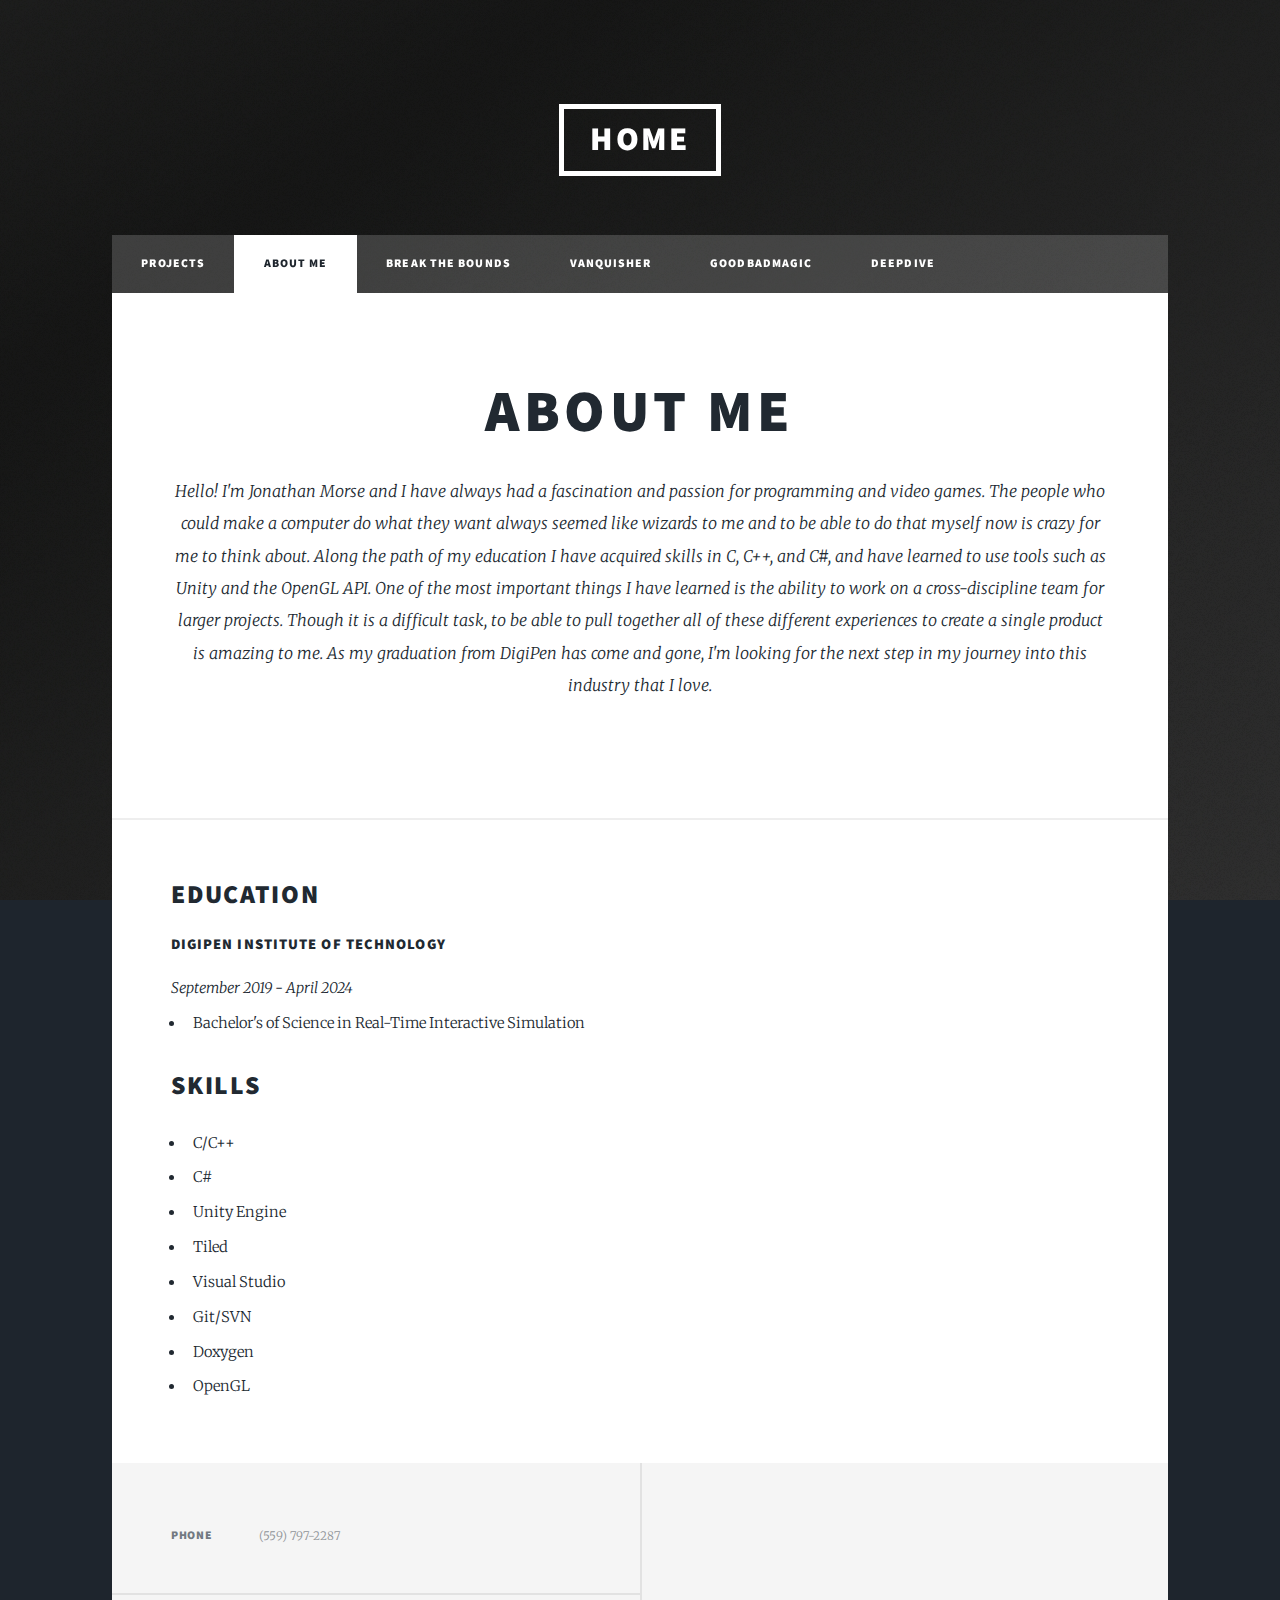
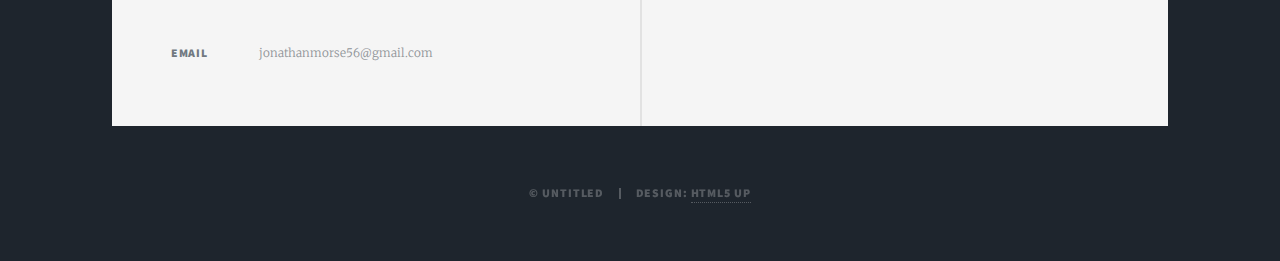
<file: AboutMe.html>
<!DOCTYPE HTML>
<!--
	Massively by HTML5 UP
	html5up.net | @ajlkn
	Free for personal and commercial use under the CCA 3.0 license (html5up.net/license)
-->
<html>
	<head>
		<title>Jonathan Morse - About Me</title>
		<meta charset="utf-8" />
		<meta name="viewport" content="width=device-width, initial-scale=1, user-scalable=no" />
		<link rel="stylesheet" href="assets/css/main.css" />
		<noscript><link rel="stylesheet" href="assets/css/noscript.css" /></noscript>
	</head>
	<body class="is-preload">

		<!-- Wrapper -->
			<div id="wrapper">

				<!-- Header -->
					<header id="header">
						<a href="index.html" class="logo">Home</a>
					</header>

				<!-- Nav -->
					<nav id="nav">
						<ul class="links">
							<li><a href="index.html">Projects</a></li>
							<li class="active"><a href="AboutMe.html">About Me</a></li>
							<li><a href="BreakTheBounds.html">Break The Bounds</a></li>
							<li><a href="Vanquisher.html">Vanquisher</a></li>
							<li><a href="GoodBadMagic.html">GoodBadMagic</a></li>
							<li><a href="DeepDive.html">DeepDive</a></li>
						</ul>
					</nav>

				<!-- Main -->
					<div id="main">

						<!-- Post -->
							<section class="post">
								<header class="major">
									<h1>About Me</h1>
									<p>Hello! I'm Jonathan Morse and I have always had a fascination and passion for programming and video games. The people who could make a computer do what they want always seemed like wizards to me and to be able to do that myself now is crazy for me to think about. Along the path of my education I have acquired skills in C, C++, and C#, and have learned to use tools such as Unity and the OpenGL API. One of the most important things I have learned is the ability to work on a cross-discipline team for larger projects. Though it is a difficult task, to be able to pull together all of these different experiences to create a single product is amazing to me. As my graduation from DigiPen has come and gone, I'm looking for the next step in my journey into this industry that I love.</p>
								</header>
							</section>
							<section class="Posts">
								<article>
									
								<h2>Education</h2>
								<h4>DigiPen Institute of Technology</h4>
								<i>September 2019 - April 2024</i>
								<ul>
								<li>Bachelor's of Science in Real-Time Interactive Simulation</li>
							    </ul>
							</article>
								<article>
									<h2>Skills</h2>
									<ul>
										<li>C/C++</li>
										<li>C#</li>
										<li>Unity Engine</li>
										<li>Tiled</li>
										<li>Visual Studio</li>
										<li>Git/SVN</li>
										<li>Doxygen</li>
										<li>OpenGL</li>
									</ul>
								</article>
							</section>

					</div>

				<!-- Footer -->
				<footer id="footer">
					<section class="split contact">
						<section>
							<h3>Phone</h3>
							<p>(559) 797-2287</a></p>
						</section>
						<section>
							<h3>Email</h3>
							<p>jonathanmorse56@gmail.com</a></p>
						</section>
					</section>
					<section>
						<form method="post" action="#">
							<div class="badge-base LI-profile-badge" data-locale="en_US" data-size="large" data-theme="dark" data-type="HORIZONTAL" data-vanity="jonathan-morse-zetalinx" data-version="v1">
								<a class="badge-base__link LI-simple-link" href="https://www.linkedin.com/in/jonathan-morse-zetalinx?trk=profile-badge">
								<!-- Intentionally Left Blank -->
								</a>
							</div>
						</form>
					</section>
				</footer>

			<!-- Copyright -->
				<div id="copyright">
					<ul><li>&copy; Untitled</li><li>Design: <a href="https://html5up.net">HTML5 UP</a></li></ul>
				</div>

		</div>

	<!-- Scripts -->
		<script src="assets/js/jquery.min.js"></script>
		<script src="assets/js/jquery.scrollex.min.js"></script>
		<script src="assets/js/jquery.scrolly.min.js"></script>
		<script src="assets/js/browser.min.js"></script>
		<script src="assets/js/breakpoints.min.js"></script>
		<script src="assets/js/util.js"></script>
		<script src="assets/js/main.js"></script>
		<script src="https://platform.linkedin.com/badges/js/profile.js" async defer type="text/javascript"></script>
</body>
</html>
</file>
<file: assets/css/main.css>
@import url(fontawesome-all.min.css);
@import url("https://fonts.googleapis.com/css?family=Merriweather:300,700,300italic,700italic|Source+Sans+Pro:900");

/*
	Massively by HTML5 UP
	html5up.net | @ajlkn
	Free for personal and commercial use under the CCA 3.0 license (html5up.net/license)
*/

html, body, div, span, applet, object,
iframe, h1, h2, h3, h4, h5, h6, p, blockquote,
pre, a, abbr, acronym, address, big, cite,
code, del, dfn, em, img, ins, kbd, q, s, samp,
small, strike, strong, sub, sup, tt, var, b,
u, i, center, dl, dt, dd, ol, ul, li, fieldset,
form, label, legend, table, caption, tbody,
tfoot, thead, tr, th, td, article, aside,
canvas, details, embed, figure, figcaption,
footer, header, hgroup, menu, nav, output, ruby,
section, summary, time, mark, audio, video {
	margin: 0;
	padding: 0;
	border: 0;
	font-size: 100%;
	font: inherit;
	vertical-align: baseline;}

video {
		height: auto;
		width: 100%;
	}

article, aside, details, figcaption, figure,
footer, header, hgroup, menu, nav, section {
	display: block;}

body {
	line-height: 1;
}

ol, ul {
	list-style: none;
}

blockquote, q {
	quotes: none;
}

	blockquote:before, blockquote:after, q:before, q:after {
		content: '';
		content: none;
	}

table {
	border-collapse: collapse;
	border-spacing: 0;
}

body {
	-webkit-text-size-adjust: none;
}

mark {
	background-color: transparent;
	color: inherit;
}

input::-moz-focus-inner {
	border: 0;
	padding: 0;
}

input, select, textarea {
	-moz-appearance: none;
	-webkit-appearance: none;
	-ms-appearance: none;
	appearance: none;
}

/* Basic */

	@-ms-viewport {
		width: device-width;
	}

	body {
		-ms-overflow-style: scrollbar;
	}

	@media screen and (max-width: 480px) {

		html, body {
			min-width: 320px;
		}

	}

	html {
		box-sizing: border-box;
	}

	*, *:before, *:after {
		box-sizing: inherit;
	}

	body {
		background-color: #1e252d;
	}

		body.is-preload *, body.is-preload *:before, body.is-preload *:after {
			-moz-animation: none !important;
			-webkit-animation: none !important;
			-ms-animation: none !important;
			animation: none !important;
			-moz-transition: none !important;
			-webkit-transition: none !important;
			-ms-transition: none !important;
			transition: none !important;
		}

/* Type */

	html {
		font-size: 16pt;
	}

		@media screen and (max-width: 1680px) {

			html {
				font-size: 12pt;
			}

		}

		@media screen and (max-width: 1280px) {

			html {
				font-size: 11pt;
			}

		}

		@media screen and (max-width: 360px) {

			html {
				font-size: 10pt;
			}

		}

	body {
		color: #212931;
	}

	body, input, select, textarea {
		font-family: "Merriweather", Georgia, serif;
		font-weight: 300;
		font-size: 1rem;
		line-height: 2.375;
	}

	a {
		-moz-transition: color 0.2s ease-in-out, background-color 0.2s ease-in-out, border-color 0.2s ease-in-out, box-shadow 0.2s ease-in-out;
		-webkit-transition: color 0.2s ease-in-out, background-color 0.2s ease-in-out, border-color 0.2s ease-in-out, box-shadow 0.2s ease-in-out;
		-ms-transition: color 0.2s ease-in-out, background-color 0.2s ease-in-out, border-color 0.2s ease-in-out, box-shadow 0.2s ease-in-out;
		transition: color 0.2s ease-in-out, background-color 0.2s ease-in-out, border-color 0.2s ease-in-out, box-shadow 0.2s ease-in-out;
		border-bottom: dotted 1px;
		text-decoration: none;
	}

		a:hover {
			border-bottom-color: transparent;
		}

	strong, b {
		font-weight: 600;
	}

	em, i {
		font-style: italic;
	}

	p {
		text-align: justify;
		margin: 0 0 2rem 0;
	}

	h1, h2, h3, h4, h5, h6 {
		font-family: "Source Sans Pro", Helvetica, sans-serif;
		font-weight: 900;
		line-height: 1.5;
		letter-spacing: 0.075em;
		text-transform: uppercase;
		margin: 0 0 1rem 0;
	}

		h1 a, h2 a, h3 a, h4 a, h5 a, h6 a {
			border-bottom: 0;
			color: inherit;
			text-decoration: none;
		}

	h1 {
		font-size: 4rem;
		line-height: 1.1;
		margin: 0 0 2rem 0;
	}

	h2 {
		font-size: 1.75rem;
		line-height: 1.3;
		margin: 0 0 1.5rem 0;
	}

	h3 {
		font-size: 1.25rem;
		margin: 0 0 1.5rem 0;
	}

	h4 {
		font-size: 1rem;
	}

	h5 {
		font-size: 0.9rem;
	}

	h6 {
		font-size: 0.8rem;
	}

	sub {
		font-size: 0.8rem;
		position: relative;
		top: 0.5rem;
	}

	sup {
		font-size: 0.8rem;
		position: relative;
		top: -0.5rem;
	}

	blockquote {
		border-left: solid 4px;
		font-style: italic;
		margin: 0 0 2rem 0;
		padding: 0.5rem 0 0.5rem 2rem;
	}

	code {
		border: solid 2px;
		font-family: "Courier New", monospace;
		font-size: 0.9rem;
		margin: 0 0.25rem;
		padding: 0.25rem 0.65rem;
	}

	pre {
		-webkit-overflow-scrolling: touch;
		font-family: "Courier New", monospace;
		font-size: 0.9rem;
		margin: 0 0 2rem 0;
	}

		pre code {
			display: block;
			line-height: 1.75;
			padding: 1rem 1.5rem;
			overflow-x: auto;
		}

	hr {
		border: 0;
		border-bottom: solid 2px;
		margin: 3rem 0;
	}

		hr.major {
			margin: 5rem 0;
		}

	.align-left {
		text-align: left;
	}

	.align-center {
		text-align: center;
	}

	.align-right {
		text-align: right;
	}

	input, select, textarea {
		color: #212931;
	}

	a {
		color: #212931;
		border-bottom-color: rgba(33, 41, 49, 0.5);
	}

		a:hover {
			border-bottom-color: transparent;
			color: #18bfef !important;
		}

	strong, b {
		color: #212931;
	}

	h1, h2, h3, h4, h5, h6 {
		color: #212931;
	}

	blockquote {
		border-left-color: #eeeeee;
	}

	code {
		background: rgba(220, 220, 220, 0.25);
		border-color: #eeeeee;
	}

	hr {
		border-bottom-color: #eeeeee;
	}

/* Row */

	.row {
		display: flex;
		flex-wrap: wrap;
		box-sizing: border-box;
		align-items: stretch;
	}

		.row > * {
			box-sizing: border-box;
		}

		.row.gtr-uniform > * > :last-child {
			margin-bottom: 0;
		}

		.row.aln-left {
			justify-content: flex-start;
		}

		.row.aln-center {
			justify-content: center;
		}

		.row.aln-right {
			justify-content: flex-end;
		}

		.row.aln-top {
			align-items: flex-start;
		}

		.row.aln-middle {
			align-items: center;
		}

		.row.aln-bottom {
			align-items: flex-end;
		}

		.row > .imp {
			order: -1;
		}

		.row > .col-1 {
			width: 8.33333%;
		}

		.row > .off-1 {
			margin-left: 8.33333%;
		}

		.row > .col-2 {
			width: 16.66667%;
		}

		.row > .off-2 {
			margin-left: 16.66667%;
		}

		.row > .col-3 {
			width: 25%;
		}

		.row > .off-3 {
			margin-left: 25%;
		}

		.row > .col-4 {
			width: 33.33333%;
		}

		.row > .off-4 {
			margin-left: 33.33333%;
		}

		.row > .col-5 {
			width: 41.66667%;
		}

		.row > .off-5 {
			margin-left: 41.66667%;
		}

		.row > .col-6 {
			width: 50%;
		}

		.row > .off-6 {
			margin-left: 50%;
		}

		.row > .col-7 {
			width: 58.33333%;
		}

		.row > .off-7 {
			margin-left: 58.33333%;
		}

		.row > .col-8 {
			width: 66.66667%;
		}

		.row > .off-8 {
			margin-left: 66.66667%;
		}

		.row > .col-9 {
			width: 75%;
		}

		.row > .off-9 {
			margin-left: 75%;
		}

		.row > .col-10 {
			width: 83.33333%;
		}

		.row > .off-10 {
			margin-left: 83.33333%;
		}

		.row > .col-11 {
			width: 91.66667%;
		}

		.row > .off-11 {
			margin-left: 91.66667%;
		}

		.row > .col-12 {
			width: 100%;
		}

		.row > .off-12 {
			margin-left: 100%;
		}

		.row.gtr-0 {
			margin-top: 0;
			margin-left: 0rem;
		}

			.row.gtr-0 > * {
				padding: 0 0 0 0rem;
			}

			.row.gtr-0.gtr-uniform {
				margin-top: 0rem;
			}

				.row.gtr-0.gtr-uniform > * {
					padding-top: 0rem;
				}

		.row.gtr-25 {
			margin-top: 0;
			margin-left: -0.375rem;
		}

			.row.gtr-25 > * {
				padding: 0 0 0 0.375rem;
			}

			.row.gtr-25.gtr-uniform {
				margin-top: -0.375rem;
			}

				.row.gtr-25.gtr-uniform > * {
					padding-top: 0.375rem;
				}

		.row.gtr-50 {
			margin-top: 0;
			margin-left: -0.75rem;
		}

			.row.gtr-50 > * {
				padding: 0 0 0 0.75rem;
			}

			.row.gtr-50.gtr-uniform {
				margin-top: -0.75rem;
			}

				.row.gtr-50.gtr-uniform > * {
					padding-top: 0.75rem;
				}

		.row {
			margin-top: 0;
			margin-left: -1.5rem;
		}

			.row > * {
				padding: 0 0 0 1.5rem;
			}

			.row.gtr-uniform {
				margin-top: -1.5rem;
			}

				.row.gtr-uniform > * {
					padding-top: 1.5rem;
				}

		.row.gtr-150 {
			margin-top: 0;
			margin-left: -2.25rem;
		}

			.row.gtr-150 > * {
				padding: 0 0 0 2.25rem;
			}

			.row.gtr-150.gtr-uniform {
				margin-top: -2.25rem;
			}

				.row.gtr-150.gtr-uniform > * {
					padding-top: 2.25rem;
				}

		.row.gtr-200 {
			margin-top: 0;
			margin-left: -3rem;
		}

			.row.gtr-200 > * {
				padding: 0 0 0 3rem;
			}

			.row.gtr-200.gtr-uniform {
				margin-top: -3rem;
			}

				.row.gtr-200.gtr-uniform > * {
					padding-top: 3rem;
				}

		@media screen and (max-width: 1680px) {

			.row {
				display: flex;
				flex-wrap: wrap;
				box-sizing: border-box;
				align-items: stretch;
			}

				.row > * {
					box-sizing: border-box;
				}

				.row.gtr-uniform > * > :last-child {
					margin-bottom: 0;
				}

				.row.aln-left {
					justify-content: flex-start;
				}

				.row.aln-center {
					justify-content: center;
				}

				.row.aln-right {
					justify-content: flex-end;
				}

				.row.aln-top {
					align-items: flex-start;
				}

				.row.aln-middle {
					align-items: center;
				}

				.row.aln-bottom {
					align-items: flex-end;
				}

				.row > .imp-xlarge {
					order: -1;
				}

				.row > .col-1-xlarge {
					width: 8.33333%;
				}

				.row > .off-1-xlarge {
					margin-left: 8.33333%;
				}

				.row > .col-2-xlarge {
					width: 16.66667%;
				}

				.row > .off-2-xlarge {
					margin-left: 16.66667%;
				}

				.row > .col-3-xlarge {
					width: 25%;
				}

				.row > .off-3-xlarge {
					margin-left: 25%;
				}

				.row > .col-4-xlarge {
					width: 33.33333%;
				}

				.row > .off-4-xlarge {
					margin-left: 33.33333%;
				}

				.row > .col-5-xlarge {
					width: 41.66667%;
				}

				.row > .off-5-xlarge {
					margin-left: 41.66667%;
				}

				.row > .col-6-xlarge {
					width: 50%;
				}

				.row > .off-6-xlarge {
					margin-left: 50%;
				}

				.row > .col-7-xlarge {
					width: 58.33333%;
				}

				.row > .off-7-xlarge {
					margin-left: 58.33333%;
				}

				.row > .col-8-xlarge {
					width: 66.66667%;
				}

				.row > .off-8-xlarge {
					margin-left: 66.66667%;
				}

				.row > .col-9-xlarge {
					width: 75%;
				}

				.row > .off-9-xlarge {
					margin-left: 75%;
				}

				.row > .col-10-xlarge {
					width: 83.33333%;
				}

				.row > .off-10-xlarge {
					margin-left: 83.33333%;
				}

				.row > .col-11-xlarge {
					width: 91.66667%;
				}

				.row > .off-11-xlarge {
					margin-left: 91.66667%;
				}

				.row > .col-12-xlarge {
					width: 100%;
				}

				.row > .off-12-xlarge {
					margin-left: 100%;
				}

				.row.gtr-0 {
					margin-top: 0;
					margin-left: 0rem;
				}

					.row.gtr-0 > * {
						padding: 0 0 0 0rem;
					}

					.row.gtr-0.gtr-uniform {
						margin-top: 0rem;
					}

						.row.gtr-0.gtr-uniform > * {
							padding-top: 0rem;
						}

				.row.gtr-25 {
					margin-top: 0;
					margin-left: -0.375rem;
				}

					.row.gtr-25 > * {
						padding: 0 0 0 0.375rem;
					}

					.row.gtr-25.gtr-uniform {
						margin-top: -0.375rem;
					}

						.row.gtr-25.gtr-uniform > * {
							padding-top: 0.375rem;
						}

				.row.gtr-50 {
					margin-top: 0;
					margin-left: -0.75rem;
				}

					.row.gtr-50 > * {
						padding: 0 0 0 0.75rem;
					}

					.row.gtr-50.gtr-uniform {
						margin-top: -0.75rem;
					}

						.row.gtr-50.gtr-uniform > * {
							padding-top: 0.75rem;
						}

				.row {
					margin-top: 0;
					margin-left: -1.5rem;
				}

					.row > * {
						padding: 0 0 0 1.5rem;
					}

					.row.gtr-uniform {
						margin-top: -1.5rem;
					}

						.row.gtr-uniform > * {
							padding-top: 1.5rem;
						}

				.row.gtr-150 {
					margin-top: 0;
					margin-left: -2.25rem;
				}

					.row.gtr-150 > * {
						padding: 0 0 0 2.25rem;
					}

					.row.gtr-150.gtr-uniform {
						margin-top: -2.25rem;
					}

						.row.gtr-150.gtr-uniform > * {
							padding-top: 2.25rem;
						}

				.row.gtr-200 {
					margin-top: 0;
					margin-left: -3rem;
				}

					.row.gtr-200 > * {
						padding: 0 0 0 3rem;
					}

					.row.gtr-200.gtr-uniform {
						margin-top: -3rem;
					}

						.row.gtr-200.gtr-uniform > * {
							padding-top: 3rem;
						}

		}

		@media screen and (max-width: 1280px) {

			.row {
				display: flex;
				flex-wrap: wrap;
				box-sizing: border-box;
				align-items: stretch;
			}

				.row > * {
					box-sizing: border-box;
				}

				.row.gtr-uniform > * > :last-child {
					margin-bottom: 0;
				}

				.row.aln-left {
					justify-content: flex-start;
				}

				.row.aln-center {
					justify-content: center;
				}

				.row.aln-right {
					justify-content: flex-end;
				}

				.row.aln-top {
					align-items: flex-start;
				}

				.row.aln-middle {
					align-items: center;
				}

				.row.aln-bottom {
					align-items: flex-end;
				}

				.row > .imp-large {
					order: -1;
				}

				.row > .col-1-large {
					width: 8.33333%;
				}

				.row > .off-1-large {
					margin-left: 8.33333%;
				}

				.row > .col-2-large {
					width: 16.66667%;
				}

				.row > .off-2-large {
					margin-left: 16.66667%;
				}

				.row > .col-3-large {
					width: 25%;
				}

				.row > .off-3-large {
					margin-left: 25%;
				}

				.row > .col-4-large {
					width: 33.33333%;
				}

				.row > .off-4-large {
					margin-left: 33.33333%;
				}

				.row > .col-5-large {
					width: 41.66667%;
				}

				.row > .off-5-large {
					margin-left: 41.66667%;
				}

				.row > .col-6-large {
					width: 50%;
				}

				.row > .off-6-large {
					margin-left: 50%;
				}

				.row > .col-7-large {
					width: 58.33333%;
				}

				.row > .off-7-large {
					margin-left: 58.33333%;
				}

				.row > .col-8-large {
					width: 66.66667%;
				}

				.row > .off-8-large {
					margin-left: 66.66667%;
				}

				.row > .col-9-large {
					width: 75%;
				}

				.row > .off-9-large {
					margin-left: 75%;
				}

				.row > .col-10-large {
					width: 83.33333%;
				}

				.row > .off-10-large {
					margin-left: 83.33333%;
				}

				.row > .col-11-large {
					width: 91.66667%;
				}

				.row > .off-11-large {
					margin-left: 91.66667%;
				}

				.row > .col-12-large {
					width: 100%;
				}

				.row > .off-12-large {
					margin-left: 100%;
				}

				.row.gtr-0 {
					margin-top: 0;
					margin-left: 0rem;
				}

					.row.gtr-0 > * {
						padding: 0 0 0 0rem;
					}

					.row.gtr-0.gtr-uniform {
						margin-top: 0rem;
					}

						.row.gtr-0.gtr-uniform > * {
							padding-top: 0rem;
						}

				.row.gtr-25 {
					margin-top: 0;
					margin-left: -0.375rem;
				}

					.row.gtr-25 > * {
						padding: 0 0 0 0.375rem;
					}

					.row.gtr-25.gtr-uniform {
						margin-top: -0.375rem;
					}

						.row.gtr-25.gtr-uniform > * {
							padding-top: 0.375rem;
						}

				.row.gtr-50 {
					margin-top: 0;
					margin-left: -0.75rem;
				}

					.row.gtr-50 > * {
						padding: 0 0 0 0.75rem;
					}

					.row.gtr-50.gtr-uniform {
						margin-top: -0.75rem;
					}

						.row.gtr-50.gtr-uniform > * {
							padding-top: 0.75rem;
						}

				.row {
					margin-top: 0;
					margin-left: -1.5rem;
				}

					.row > * {
						padding: 0 0 0 1.5rem;
					}

					.row.gtr-uniform {
						margin-top: -1.5rem;
					}

						.row.gtr-uniform > * {
							padding-top: 1.5rem;
						}

				.row.gtr-150 {
					margin-top: 0;
					margin-left: -2.25rem;
				}

					.row.gtr-150 > * {
						padding: 0 0 0 2.25rem;
					}

					.row.gtr-150.gtr-uniform {
						margin-top: -2.25rem;
					}

						.row.gtr-150.gtr-uniform > * {
							padding-top: 2.25rem;
						}

				.row.gtr-200 {
					margin-top: 0;
					margin-left: -3rem;
				}

					.row.gtr-200 > * {
						padding: 0 0 0 3rem;
					}

					.row.gtr-200.gtr-uniform {
						margin-top: -3rem;
					}

						.row.gtr-200.gtr-uniform > * {
							padding-top: 3rem;
						}

		}

		@media screen and (max-width: 980px) {

			.row {
				display: flex;
				flex-wrap: wrap;
				box-sizing: border-box;
				align-items: stretch;
			}

				.row > * {
					box-sizing: border-box;
				}

				.row.gtr-uniform > * > :last-child {
					margin-bottom: 0;
				}

				.row.aln-left {
					justify-content: flex-start;
				}

				.row.aln-center {
					justify-content: center;
				}

				.row.aln-right {
					justify-content: flex-end;
				}

				.row.aln-top {
					align-items: flex-start;
				}

				.row.aln-middle {
					align-items: center;
				}

				.row.aln-bottom {
					align-items: flex-end;
				}

				.row > .imp-medium {
					order: -1;
				}

				.row > .col-1-medium {
					width: 8.33333%;
				}

				.row > .off-1-medium {
					margin-left: 8.33333%;
				}

				.row > .col-2-medium {
					width: 16.66667%;
				}

				.row > .off-2-medium {
					margin-left: 16.66667%;
				}

				.row > .col-3-medium {
					width: 25%;
				}

				.row > .off-3-medium {
					margin-left: 25%;
				}

				.row > .col-4-medium {
					width: 33.33333%;
				}

				.row > .off-4-medium {
					margin-left: 33.33333%;
				}

				.row > .col-5-medium {
					width: 41.66667%;
				}

				.row > .off-5-medium {
					margin-left: 41.66667%;
				}

				.row > .col-6-medium {
					width: 50%;
				}

				.row > .off-6-medium {
					margin-left: 50%;
				}

				.row > .col-7-medium {
					width: 58.33333%;
				}

				.row > .off-7-medium {
					margin-left: 58.33333%;
				}

				.row > .col-8-medium {
					width: 66.66667%;
				}

				.row > .off-8-medium {
					margin-left: 66.66667%;
				}

				.row > .col-9-medium {
					width: 75%;
				}

				.row > .off-9-medium {
					margin-left: 75%;
				}

				.row > .col-10-medium {
					width: 83.33333%;
				}

				.row > .off-10-medium {
					margin-left: 83.33333%;
				}

				.row > .col-11-medium {
					width: 91.66667%;
				}

				.row > .off-11-medium {
					margin-left: 91.66667%;
				}

				.row > .col-12-medium {
					width: 100%;
				}

				.row > .off-12-medium {
					margin-left: 100%;
				}

				.row.gtr-0 {
					margin-top: 0;
					margin-left: 0rem;
				}

					.row.gtr-0 > * {
						padding: 0 0 0 0rem;
					}

					.row.gtr-0.gtr-uniform {
						margin-top: 0rem;
					}

						.row.gtr-0.gtr-uniform > * {
							padding-top: 0rem;
						}

				.row.gtr-25 {
					margin-top: 0;
					margin-left: -0.375rem;
				}

					.row.gtr-25 > * {
						padding: 0 0 0 0.375rem;
					}

					.row.gtr-25.gtr-uniform {
						margin-top: -0.375rem;
					}

						.row.gtr-25.gtr-uniform > * {
							padding-top: 0.375rem;
						}

				.row.gtr-50 {
					margin-top: 0;
					margin-left: -0.75rem;
				}

					.row.gtr-50 > * {
						padding: 0 0 0 0.75rem;
					}

					.row.gtr-50.gtr-uniform {
						margin-top: -0.75rem;
					}

						.row.gtr-50.gtr-uniform > * {
							padding-top: 0.75rem;
						}

				.row {
					margin-top: 0;
					margin-left: -1.5rem;
				}

					.row > * {
						padding: 0 0 0 1.5rem;
					}

					.row.gtr-uniform {
						margin-top: -1.5rem;
					}

						.row.gtr-uniform > * {
							padding-top: 1.5rem;
						}

				.row.gtr-150 {
					margin-top: 0;
					margin-left: -2.25rem;
				}

					.row.gtr-150 > * {
						padding: 0 0 0 2.25rem;
					}

					.row.gtr-150.gtr-uniform {
						margin-top: -2.25rem;
					}

						.row.gtr-150.gtr-uniform > * {
							padding-top: 2.25rem;
						}

				.row.gtr-200 {
					margin-top: 0;
					margin-left: -3rem;
				}

					.row.gtr-200 > * {
						padding: 0 0 0 3rem;
					}

					.row.gtr-200.gtr-uniform {
						margin-top: -3rem;
					}

						.row.gtr-200.gtr-uniform > * {
							padding-top: 3rem;
						}

		}

		@media screen and (max-width: 736px) {

			.row {
				display: flex;
				flex-wrap: wrap;
				box-sizing: border-box;
				align-items: stretch;
			}

				.row > * {
					box-sizing: border-box;
				}

				.row.gtr-uniform > * > :last-child {
					margin-bottom: 0;
				}

				.row.aln-left {
					justify-content: flex-start;
				}

				.row.aln-center {
					justify-content: center;
				}

				.row.aln-right {
					justify-content: flex-end;
				}

				.row.aln-top {
					align-items: flex-start;
				}

				.row.aln-middle {
					align-items: center;
				}

				.row.aln-bottom {
					align-items: flex-end;
				}

				.row > .imp-small {
					order: -1;
				}

				.row > .col-1-small {
					width: 8.33333%;
				}

				.row > .off-1-small {
					margin-left: 8.33333%;
				}

				.row > .col-2-small {
					width: 16.66667%;
				}

				.row > .off-2-small {
					margin-left: 16.66667%;
				}

				.row > .col-3-small {
					width: 25%;
				}

				.row > .off-3-small {
					margin-left: 25%;
				}

				.row > .col-4-small {
					width: 33.33333%;
				}

				.row > .off-4-small {
					margin-left: 33.33333%;
				}

				.row > .col-5-small {
					width: 41.66667%;
				}

				.row > .off-5-small {
					margin-left: 41.66667%;
				}

				.row > .col-6-small {
					width: 50%;
				}

				.row > .off-6-small {
					margin-left: 50%;
				}

				.row > .col-7-small {
					width: 58.33333%;
				}

				.row > .off-7-small {
					margin-left: 58.33333%;
				}

				.row > .col-8-small {
					width: 66.66667%;
				}

				.row > .off-8-small {
					margin-left: 66.66667%;
				}

				.row > .col-9-small {
					width: 75%;
				}

				.row > .off-9-small {
					margin-left: 75%;
				}

				.row > .col-10-small {
					width: 83.33333%;
				}

				.row > .off-10-small {
					margin-left: 83.33333%;
				}

				.row > .col-11-small {
					width: 91.66667%;
				}

				.row > .off-11-small {
					margin-left: 91.66667%;
				}

				.row > .col-12-small {
					width: 100%;
				}

				.row > .off-12-small {
					margin-left: 100%;
				}

				.row.gtr-0 {
					margin-top: 0;
					margin-left: 0rem;
				}

					.row.gtr-0 > * {
						padding: 0 0 0 0rem;
					}

					.row.gtr-0.gtr-uniform {
						margin-top: 0rem;
					}

						.row.gtr-0.gtr-uniform > * {
							padding-top: 0rem;
						}

				.row.gtr-25 {
					margin-top: 0;
					margin-left: -0.375rem;
				}

					.row.gtr-25 > * {
						padding: 0 0 0 0.375rem;
					}

					.row.gtr-25.gtr-uniform {
						margin-top: -0.375rem;
					}

						.row.gtr-25.gtr-uniform > * {
							padding-top: 0.375rem;
						}

				.row.gtr-50 {
					margin-top: 0;
					margin-left: -0.75rem;
				}

					.row.gtr-50 > * {
						padding: 0 0 0 0.75rem;
					}

					.row.gtr-50.gtr-uniform {
						margin-top: -0.75rem;
					}

						.row.gtr-50.gtr-uniform > * {
							padding-top: 0.75rem;
						}

				.row {
					margin-top: 0;
					margin-left: -1.5rem;
				}

					.row > * {
						padding: 0 0 0 1.5rem;
					}

					.row.gtr-uniform {
						margin-top: -1.5rem;
					}

						.row.gtr-uniform > * {
							padding-top: 1.5rem;
						}

				.row.gtr-150 {
					margin-top: 0;
					margin-left: -2.25rem;
				}

					.row.gtr-150 > * {
						padding: 0 0 0 2.25rem;
					}

					.row.gtr-150.gtr-uniform {
						margin-top: -2.25rem;
					}

						.row.gtr-150.gtr-uniform > * {
							padding-top: 2.25rem;
						}

				.row.gtr-200 {
					margin-top: 0;
					margin-left: -3rem;
				}

					.row.gtr-200 > * {
						padding: 0 0 0 3rem;
					}

					.row.gtr-200.gtr-uniform {
						margin-top: -3rem;
					}

						.row.gtr-200.gtr-uniform > * {
							padding-top: 3rem;
						}

		}

		@media screen and (max-width: 480px) {

			.row {
				display: flex;
				flex-wrap: wrap;
				box-sizing: border-box;
				align-items: stretch;
			}

				.row > * {
					box-sizing: border-box;
				}

				.row.gtr-uniform > * > :last-child {
					margin-bottom: 0;
				}

				.row.aln-left {
					justify-content: flex-start;
				}

				.row.aln-center {
					justify-content: center;
				}

				.row.aln-right {
					justify-content: flex-end;
				}

				.row.aln-top {
					align-items: flex-start;
				}

				.row.aln-middle {
					align-items: center;
				}

				.row.aln-bottom {
					align-items: flex-end;
				}

				.row > .imp-xsmall {
					order: -1;
				}

				.row > .col-1-xsmall {
					width: 8.33333%;
				}

				.row > .off-1-xsmall {
					margin-left: 8.33333%;
				}

				.row > .col-2-xsmall {
					width: 16.66667%;
				}

				.row > .off-2-xsmall {
					margin-left: 16.66667%;
				}

				.row > .col-3-xsmall {
					width: 25%;
				}

				.row > .off-3-xsmall {
					margin-left: 25%;
				}

				.row > .col-4-xsmall {
					width: 33.33333%;
				}

				.row > .off-4-xsmall {
					margin-left: 33.33333%;
				}

				.row > .col-5-xsmall {
					width: 41.66667%;
				}

				.row > .off-5-xsmall {
					margin-left: 41.66667%;
				}

				.row > .col-6-xsmall {
					width: 50%;
				}

				.row > .off-6-xsmall {
					margin-left: 50%;
				}

				.row > .col-7-xsmall {
					width: 58.33333%;
				}

				.row > .off-7-xsmall {
					margin-left: 58.33333%;
				}

				.row > .col-8-xsmall {
					width: 66.66667%;
				}

				.row > .off-8-xsmall {
					margin-left: 66.66667%;
				}

				.row > .col-9-xsmall {
					width: 75%;
				}

				.row > .off-9-xsmall {
					margin-left: 75%;
				}

				.row > .col-10-xsmall {
					width: 83.33333%;
				}

				.row > .off-10-xsmall {
					margin-left: 83.33333%;
				}

				.row > .col-11-xsmall {
					width: 91.66667%;
				}

				.row > .off-11-xsmall {
					margin-left: 91.66667%;
				}

				.row > .col-12-xsmall {
					width: 100%;
				}

				.row > .off-12-xsmall {
					margin-left: 100%;
				}

				.row.gtr-0 {
					margin-top: 0;
					margin-left: 0rem;
				}

					.row.gtr-0 > * {
						padding: 0 0 0 0rem;
					}

					.row.gtr-0.gtr-uniform {
						margin-top: 0rem;
					}

						.row.gtr-0.gtr-uniform > * {
							padding-top: 0rem;
						}

				.row.gtr-25 {
					margin-top: 0;
					margin-left: -0.375rem;
				}

					.row.gtr-25 > * {
						padding: 0 0 0 0.375rem;
					}

					.row.gtr-25.gtr-uniform {
						margin-top: -0.375rem;
					}

						.row.gtr-25.gtr-uniform > * {
							padding-top: 0.375rem;
						}

				.row.gtr-50 {
					margin-top: 0;
					margin-left: -0.75rem;
				}

					.row.gtr-50 > * {
						padding: 0 0 0 0.75rem;
					}

					.row.gtr-50.gtr-uniform {
						margin-top: -0.75rem;
					}

						.row.gtr-50.gtr-uniform > * {
							padding-top: 0.75rem;
						}

				.row {
					margin-top: 0;
					margin-left: -1.5rem;
				}

					.row > * {
						padding: 0 0 0 1.5rem;
					}

					.row.gtr-uniform {
						margin-top: -1.5rem;
					}

						.row.gtr-uniform > * {
							padding-top: 1.5rem;
						}

				.row.gtr-150 {
					margin-top: 0;
					margin-left: -2.25rem;
				}

					.row.gtr-150 > * {
						padding: 0 0 0 2.25rem;
					}

					.row.gtr-150.gtr-uniform {
						margin-top: -2.25rem;
					}

						.row.gtr-150.gtr-uniform > * {
							padding-top: 2.25rem;
						}

				.row.gtr-200 {
					margin-top: 0;
					margin-left: -3rem;
				}

					.row.gtr-200 > * {
						padding: 0 0 0 3rem;
					}

					.row.gtr-200.gtr-uniform {
						margin-top: -3rem;
					}

						.row.gtr-200.gtr-uniform > * {
							padding-top: 3rem;
						}

		}

		@media screen and (max-width: 360px) {

			.row {
				display: flex;
				flex-wrap: wrap;
				box-sizing: border-box;
				align-items: stretch;
			}

				.row > * {
					box-sizing: border-box;
				}

				.row.gtr-uniform > * > :last-child {
					margin-bottom: 0;
				}

				.row.aln-left {
					justify-content: flex-start;
				}

				.row.aln-center {
					justify-content: center;
				}

				.row.aln-right {
					justify-content: flex-end;
				}

				.row.aln-top {
					align-items: flex-start;
				}

				.row.aln-middle {
					align-items: center;
				}

				.row.aln-bottom {
					align-items: flex-end;
				}

				.row > .imp-xxsmall {
					order: -1;
				}

				.row > .col-1-xxsmall {
					width: 8.33333%;
				}

				.row > .off-1-xxsmall {
					margin-left: 8.33333%;
				}

				.row > .col-2-xxsmall {
					width: 16.66667%;
				}

				.row > .off-2-xxsmall {
					margin-left: 16.66667%;
				}

				.row > .col-3-xxsmall {
					width: 25%;
				}

				.row > .off-3-xxsmall {
					margin-left: 25%;
				}

				.row > .col-4-xxsmall {
					width: 33.33333%;
				}

				.row > .off-4-xxsmall {
					margin-left: 33.33333%;
				}

				.row > .col-5-xxsmall {
					width: 41.66667%;
				}

				.row > .off-5-xxsmall {
					margin-left: 41.66667%;
				}

				.row > .col-6-xxsmall {
					width: 50%;
				}

				.row > .off-6-xxsmall {
					margin-left: 50%;
				}

				.row > .col-7-xxsmall {
					width: 58.33333%;
				}

				.row > .off-7-xxsmall {
					margin-left: 58.33333%;
				}

				.row > .col-8-xxsmall {
					width: 66.66667%;
				}

				.row > .off-8-xxsmall {
					margin-left: 66.66667%;
				}

				.row > .col-9-xxsmall {
					width: 75%;
				}

				.row > .off-9-xxsmall {
					margin-left: 75%;
				}

				.row > .col-10-xxsmall {
					width: 83.33333%;
				}

				.row > .off-10-xxsmall {
					margin-left: 83.33333%;
				}

				.row > .col-11-xxsmall {
					width: 91.66667%;
				}

				.row > .off-11-xxsmall {
					margin-left: 91.66667%;
				}

				.row > .col-12-xxsmall {
					width: 100%;
				}

				.row > .off-12-xxsmall {
					margin-left: 100%;
				}

				.row.gtr-0 {
					margin-top: 0;
					margin-left: 0rem;
				}

					.row.gtr-0 > * {
						padding: 0 0 0 0rem;
					}

					.row.gtr-0.gtr-uniform {
						margin-top: 0rem;
					}

						.row.gtr-0.gtr-uniform > * {
							padding-top: 0rem;
						}

				.row.gtr-25 {
					margin-top: 0;
					margin-left: -0.375rem;
				}

					.row.gtr-25 > * {
						padding: 0 0 0 0.375rem;
					}

					.row.gtr-25.gtr-uniform {
						margin-top: -0.375rem;
					}

						.row.gtr-25.gtr-uniform > * {
							padding-top: 0.375rem;
						}

				.row.gtr-50 {
					margin-top: 0;
					margin-left: -0.75rem;
				}

					.row.gtr-50 > * {
						padding: 0 0 0 0.75rem;
					}

					.row.gtr-50.gtr-uniform {
						margin-top: -0.75rem;
					}

						.row.gtr-50.gtr-uniform > * {
							padding-top: 0.75rem;
						}

				.row {
					margin-top: 0;
					margin-left: -1.5rem;
				}

					.row > * {
						padding: 0 0 0 1.5rem;
					}

					.row.gtr-uniform {
						margin-top: -1.5rem;
					}

						.row.gtr-uniform > * {
							padding-top: 1.5rem;
						}

				.row.gtr-150 {
					margin-top: 0;
					margin-left: -2.25rem;
				}

					.row.gtr-150 > * {
						padding: 0 0 0 2.25rem;
					}

					.row.gtr-150.gtr-uniform {
						margin-top: -2.25rem;
					}

						.row.gtr-150.gtr-uniform > * {
							padding-top: 2.25rem;
						}

				.row.gtr-200 {
					margin-top: 0;
					margin-left: -3rem;
				}

					.row.gtr-200 > * {
						padding: 0 0 0 3rem;
					}

					.row.gtr-200.gtr-uniform {
						margin-top: -3rem;
					}

						.row.gtr-200.gtr-uniform > * {
							padding-top: 3rem;
						}

		}

/* Box */

	.box {
		border: solid 2px;
		margin-bottom: 2rem;
		padding: 1.5rem;
	}

		.box > :last-child,
		.box > :last-child > :last-child,
		.box > :last-child > :last-child > :last-child {
			margin-bottom: 0;
		}

		.box.alt {
			border: 0;
			border-radius: 0;
			padding: 0;
		}

	.box {
		border-color: #eeeeee;
	}

/* Button */

	input[type="submit"],
	input[type="reset"],
	input[type="button"],
	button,
	.button {
		-moz-appearance: none;
		-webkit-appearance: none;
		-ms-appearance: none;
		appearance: none;
		-moz-transition: background-color 0.2s ease-in-out, box-shadow 0.2s ease-in-out, color 0.2s ease-in-out;
		-webkit-transition: background-color 0.2s ease-in-out, box-shadow 0.2s ease-in-out, color 0.2s ease-in-out;
		-ms-transition: background-color 0.2s ease-in-out, box-shadow 0.2s ease-in-out, color 0.2s ease-in-out;
		transition: background-color 0.2s ease-in-out, box-shadow 0.2s ease-in-out, color 0.2s ease-in-out;
		border: 0;
		border-radius: 0;
		cursor: pointer;
		display: inline-block;
		font-family: "Source Sans Pro", Helvetica, sans-serif;
		font-size: 0.8rem;
		font-weight: 900;
		letter-spacing: 0.075em;
		height: 3rem;
		line-height: 3rem;
		padding: 0 2rem;
		text-align: center;
		text-decoration: none;
		text-transform: uppercase;
		white-space: nowrap;
	}

		input[type="submit"].icon:before,
		input[type="reset"].icon:before,
		input[type="button"].icon:before,
		button.icon:before,
		.button.icon:before {
			margin-right: 0.5rem;
		}

		input[type="submit"].icon.solo,
		input[type="reset"].icon.solo,
		input[type="button"].icon.solo,
		button.icon.solo,
		.button.icon.solo {
			position: relative;
			width: 4rem;
			height: 4rem;
			line-height: 4rem;
			border-radius: 4rem;
			text-indent: 4rem;
			overflow: hidden;
			padding: 0;
			white-space: nowrap;
		}

			input[type="submit"].icon.solo:before,
			input[type="reset"].icon.solo:before,
			input[type="button"].icon.solo:before,
			button.icon.solo:before,
			.button.icon.solo:before {
				position: absolute;
				display: block;
				top: 0;
				left: 0;
				width: inherit;
				height: inherit;
				line-height: inherit;
				font-size: 1.25rem;
				margin-right: 0;
				text-align: center;
				text-indent: 0;
			}

		input[type="submit"].fit,
		input[type="reset"].fit,
		input[type="button"].fit,
		button.fit,
		.button.fit {
			width: 100%;
		}

		input[type="submit"].small,
		input[type="reset"].small,
		input[type="button"].small,
		button.small,
		.button.small {
			font-size: 0.7rem;
			height: 2.5rem;
			line-height: 2.5rem;
			padding: 0 1.5rem;
		}

		input[type="submit"].large,
		input[type="reset"].large,
		input[type="button"].large,
		button.large,
		.button.large {
			font-size: 0.9rem;
			height: 3.5rem;
			line-height: 3.5rem;
			padding: 0 2.75rem;
		}

		@media screen and (max-width: 980px) {

			input[type="submit"],
			input[type="reset"],
			input[type="button"],
			button,
			.button {
				font-size: 0.9rem;
				height: 3.25rem;
				line-height: 3.25rem;
			}

				input[type="submit"].large,
				input[type="reset"].large,
				input[type="button"].large,
				button.large,
				.button.large {
					font-size: 1rem;
					height: 3.75rem;
					line-height: 3.75rem;
				}

		}

		input[type="submit"].disabled, input[type="submit"]:disabled,
		input[type="reset"].disabled,
		input[type="reset"]:disabled,
		input[type="button"].disabled,
		input[type="button"]:disabled,
		button.disabled,
		button:disabled,
		.button.disabled,
		.button:disabled {
			pointer-events: none;
			opacity: 0.25;
		}

	input[type="submit"],
	input[type="reset"],
	input[type="button"],
	button,
	.button {
		background-color: transparent;
		box-shadow: inset 0 0 0 2px #212931;
		color: #212931 !important;
	}

		input[type="submit"]:hover,
		input[type="reset"]:hover,
		input[type="button"]:hover,
		button:hover,
		.button:hover {
			box-shadow: inset 0 0 0 2px #18bfef;
			color: #18bfef !important;
		}

		input[type="submit"].primary,
		input[type="reset"].primary,
		input[type="button"].primary,
		button.primary,
		.button.primary {
			background-color: #212931;
			box-shadow: none;
			color: #ffffff !important;
		}

			input[type="submit"].primary:hover,
			input[type="reset"].primary:hover,
			input[type="button"].primary:hover,
			button.primary:hover,
			.button.primary:hover {
				background-color: #18bfef;
			}

/* Form */

	form {
		margin: 0 0 2rem 0;
	}

		form > :last-child {
			margin-bottom: 0;
		}

		form > .fields {
			display: -moz-flex;
			display: -webkit-flex;
			display: -ms-flex;
			display: flex;
			-moz-flex-wrap: wrap;
			-webkit-flex-wrap: wrap;
			-ms-flex-wrap: wrap;
			flex-wrap: wrap;
			width: calc(100% + 3rem);
			margin: -1.5rem 0 2rem -1.5rem;
		}

			form > .fields > .field {
				-moz-flex-grow: 0;
				-webkit-flex-grow: 0;
				-ms-flex-grow: 0;
				flex-grow: 0;
				-moz-flex-shrink: 0;
				-webkit-flex-shrink: 0;
				-ms-flex-shrink: 0;
				flex-shrink: 0;
				padding: 1.5rem 0 0 1.5rem;
				width: calc(100% - 1.5rem);
			}

				form > .fields > .field.half {
					width: calc(50% - 0.75rem);
				}

				form > .fields > .field.third {
					width: calc(100%/3 - 0.5rem);
				}

				form > .fields > .field.quarter {
					width: calc(25% - 0.375rem);
				}

		@media screen and (max-width: 480px) {

			form > .fields {
				width: calc(100% + 3rem);
				margin: -1.5rem 0 2rem -1.5rem;
			}

				form > .fields > .field {
					padding: 1.5rem 0 0 1.5rem;
					width: calc(100% - 1.5rem);
				}

					form > .fields > .field.half {
						width: calc(100% - 1.5rem);
					}

					form > .fields > .field.third {
						width: calc(100% - 1.5rem);
					}

					form > .fields > .field.quarter {
						width: calc(100% - 1.5rem);
					}

		}

	label {
		display: block;
		font-family: "Source Sans Pro", Helvetica, sans-serif;
		font-weight: 900;
		line-height: 1.5;
		letter-spacing: 0.075em;
		font-size: 0.8rem;
		text-transform: uppercase;
		margin: 0 0 0.75rem 0;
	}

		@media screen and (max-width: 980px) {

			label {
				font-size: 0.9rem;
			}

		}

	input[type="text"],
	input[type="password"],
	input[type="email"],
	select,
	textarea {
		-moz-appearance: none;
		-webkit-appearance: none;
		-ms-appearance: none;
		appearance: none;
		background: transparent;
		border-radius: 0;
		border: solid 2px;
		color: inherit;
		display: block;
		outline: 0;
		padding: 0 1rem;
		text-decoration: none;
		width: 100%;
	}

		input[type="text"]:invalid,
		input[type="password"]:invalid,
		input[type="email"]:invalid,
		select:invalid,
		textarea:invalid {
			box-shadow: none;
		}

	select {
		background-size: 1.25rem;
		background-repeat: no-repeat;
		background-position: calc(100% - 1rem) center;
		height: 3rem;
		padding-right: 3rem;
		text-overflow: ellipsis;
	}

		select:focus::-ms-value {
			background-color: transparent;
		}

		select::-ms-expand {
			display: none;
		}

	input[type="text"],
	input[type="password"],
	input[type="email"],
	select {
		height: 3rem;
	}

	textarea {
		padding: 0.75rem 1rem;
	}

	input[type="checkbox"],
	input[type="radio"] {
		-moz-appearance: none;
		-webkit-appearance: none;
		-ms-appearance: none;
		appearance: none;
		display: block;
		float: left;
		margin-right: -2rem;
		opacity: 0;
		width: 1rem;
		z-index: -1;
	}

		input[type="checkbox"] + label,
		input[type="radio"] + label {
			text-decoration: none;
			cursor: pointer;
			display: inline-block;
			font-size: 1rem;
			letter-spacing: 0;
			font-family: "Merriweather", Georgia, serif;
			text-transform: none;
			font-weight: 300;
			padding-left: 2.8rem;
			padding-right: 1rem;
			position: relative;
		}

			input[type="checkbox"] + label:before,
			input[type="radio"] + label:before {
				-moz-osx-font-smoothing: grayscale;
				-webkit-font-smoothing: antialiased;
				display: inline-block;
				font-style: normal;
				font-variant: normal;
				text-rendering: auto;
				line-height: 1;
				text-transform: none !important;
				font-family: 'Font Awesome 5 Free';
				font-weight: 900;
			}

			input[type="checkbox"] + label:before,
			input[type="radio"] + label:before {
				border-radius: 0;
				border: solid 2px;
				content: '';
				display: inline-block;
				font-size: 0.8rem;
				height: 1.8rem;
				left: 0;
				line-height: 1.65rem;
				position: absolute;
				text-align: center;
				top: -0.125rem;
				width: 1.8rem;
			}

		input[type="checkbox"]:checked + label:before,
		input[type="radio"]:checked + label:before {
			content: '\f00c';
		}

	input[type="checkbox"] + label:before {
		border-radius: 0;
	}

	input[type="radio"] + label:before {
		border-radius: 100%;
	}

	::-webkit-input-placeholder {
		opacity: 1.0;
	}

	:-moz-placeholder {
		opacity: 1.0;
	}

	::-moz-placeholder {
		opacity: 1.0;
	}

	:-ms-input-placeholder {
		opacity: 1.0;
	}

	label {
		color: #212931;
	}

	input[type="text"],
	input[type="password"],
	input[type="email"],
	select,
	textarea {
		border-color: #eeeeee;
	}

		input[type="text"]:focus,
		input[type="password"]:focus,
		input[type="email"]:focus,
		select:focus,
		textarea:focus {
			border-color: #18bfef;
		}

	select {
		background-image: url("data:image/svg+xml;charset=utf8,%3Csvg xmlns='http://www.w3.org/2000/svg' width='40' height='40' preserveAspectRatio='none' viewBox='0 0 40 40'%3E%3Cpath d='M9.4,12.3l10.4,10.4l10.4-10.4c0.2-0.2,0.5-0.4,0.9-0.4c0.3,0,0.6,0.1,0.9,0.4l3.3,3.3c0.2,0.2,0.4,0.5,0.4,0.9 c0,0.4-0.1,0.6-0.4,0.9L20.7,31.9c-0.2,0.2-0.5,0.4-0.9,0.4c-0.3,0-0.6-0.1-0.9-0.4L4.3,17.3c-0.2-0.2-0.4-0.5-0.4-0.9 c0-0.4,0.1-0.6,0.4-0.9l3.3-3.3c0.2-0.2,0.5-0.4,0.9-0.4S9.1,12.1,9.4,12.3z' fill='%23eeeeee' /%3E%3C/svg%3E");
	}

		select option {
			background-color: #ffffff;
			color: #212931;
		}

	.select-wrapper:before {
		color: #eeeeee;
	}

	input[type="checkbox"] + label,
	input[type="radio"] + label {
		color: #212931;
	}

		input[type="checkbox"] + label:before,
		input[type="radio"] + label:before {
			border-color: #eeeeee;
		}

	input[type="checkbox"]:checked + label:before,
	input[type="radio"]:checked + label:before {
		background-color: #212931;
		border-color: #212931;
		color: #ffffff;
	}

	input[type="checkbox"]:focus + label:before,
	input[type="radio"]:focus + label:before {
		border-color: #18bfef;
	}

	::-webkit-input-placeholder {
		color: #909498 !important;
	}

	:-moz-placeholder {
		color: #909498 !important;
	}

	::-moz-placeholder {
		color: #909498 !important;
	}

	:-ms-input-placeholder {
		color: #909498 !important;
	}

	.formerize-placeholder {
		color: #909498 !important;
	}

/* Icon */

	.icon {
		text-decoration: none;
		border-bottom: none;
		position: relative;
	}

		.icon:before {
			-moz-osx-font-smoothing: grayscale;
			-webkit-font-smoothing: antialiased;
			display: inline-block;
			font-style: normal;
			font-variant: normal;
			text-rendering: auto;
			line-height: 1;
			text-transform: none !important;
			font-family: 'Font Awesome 5 Free';
			font-weight: 400;
		}

		.icon > .label {
			display: none;
		}

		.icon:before {
			line-height: inherit;
		}

		.icon.solid:before {
			font-weight: 900;
		}

		.icon.brands:before {
			font-family: 'Font Awesome 5 Brands';
		}

/* Image */

	.image {
		border: 0;
		display: inline-block;
		position: relative;
	}

		.image img {
			display: block;
		}

		.image.left, .image.right {
			max-width: 40%;
		}

			.image.left img, .image.right img {
				width: 100%;
			}

		.image.left {
			float: left;
			margin: 0 2rem 2rem 0;
			top: 0.75rem;
		}

		.image.right {
			float: right;
			margin: 0 0 2rem 2rem;
			top: 0.75rem;
		}

		.image.fit {
			display: block;
			margin: 2.5rem 0;
			width: 100%;
		}

			.image.fit:first-child {
				margin-top: 0;
			}

			.image.fit img {
				width: 100%;
			}

		.image.main {
			display: block;
			margin: 4rem 0;
			width: 100%;
		}

			.image.main:first-child {
				margin-top: 0;
			}

			.image.main img {
				width: 100%;
			}

		@media screen and (max-width: 736px) {

			.image.fit {
				margin: 2rem 0;
			}

			.image.main {
				margin: 2rem 0;
			}

		}

	a.image {
		overflow: hidden;
	}

		a.image img {
			-moz-transition: -moz-transform 0.2s ease-out;
			-webkit-transition: -webkit-transform 0.2s ease-out;
			-ms-transition: -ms-transform 0.2s ease-out;
			transition: transform 0.2s ease-out;
		}

		a.image:hover img {
			-moz-transform: scale(1.05);
			-webkit-transform: scale(1.05);
			-ms-transform: scale(1.05);
			transform: scale(1.05);
		}

/* Actions */

	ul.actions {
		display: -moz-flex;
		display: -webkit-flex;
		display: -ms-flex;
		display: flex;
		cursor: default;
		list-style: none;
		margin-left: -1rem;
		padding-left: 0;
	}

		ul.actions li {
			padding: 0 0 0 1rem;
			vertical-align: middle;
		}

		ul.actions.special {
			-moz-justify-content: center;
			-webkit-justify-content: center;
			-ms-justify-content: center;
			justify-content: center;
			width: 100%;
			margin-left: 0;
		}

			ul.actions.special li:first-child {
				padding-left: 0;
			}

		ul.actions.stacked {
			-moz-flex-direction: column;
			-webkit-flex-direction: column;
			-ms-flex-direction: column;
			flex-direction: column;
			margin-left: 0;
		}

			ul.actions.stacked li {
				padding: 1.3rem 0 0 0;
			}

				ul.actions.stacked li:first-child {
					padding-top: 0;
				}

		ul.actions.fit {
			width: calc(100% + 1rem);
		}

			ul.actions.fit li {
				-moz-flex-grow: 1;
				-webkit-flex-grow: 1;
				-ms-flex-grow: 1;
				flex-grow: 1;
				-moz-flex-shrink: 1;
				-webkit-flex-shrink: 1;
				-ms-flex-shrink: 1;
				flex-shrink: 1;
				width: 100%;
			}

				ul.actions.fit li > * {
					width: 100%;
				}

			ul.actions.fit.stacked {
				width: 100%;
			}

		@media screen and (max-width: 480px) {

			ul.actions:not(.fixed) {
				-moz-flex-direction: column;
				-webkit-flex-direction: column;
				-ms-flex-direction: column;
				flex-direction: column;
				margin-left: 0;
				width: 100% !important;
			}

				ul.actions:not(.fixed) li {
					-moz-flex-grow: 1;
					-webkit-flex-grow: 1;
					-ms-flex-grow: 1;
					flex-grow: 1;
					-moz-flex-shrink: 1;
					-webkit-flex-shrink: 1;
					-ms-flex-shrink: 1;
					flex-shrink: 1;
					padding: 1rem 0 0 0;
					text-align: center;
					width: 100%;
				}

					ul.actions:not(.fixed) li > * {
						width: 100%;
					}

					ul.actions:not(.fixed) li:first-child {
						padding-top: 0;
					}

					ul.actions:not(.fixed) li input[type="submit"],
					ul.actions:not(.fixed) li input[type="reset"],
					ul.actions:not(.fixed) li input[type="button"],
					ul.actions:not(.fixed) li button,
					ul.actions:not(.fixed) li .button {
						width: 100%;
					}

						ul.actions:not(.fixed) li input[type="submit"].icon:before,
						ul.actions:not(.fixed) li input[type="reset"].icon:before,
						ul.actions:not(.fixed) li input[type="button"].icon:before,
						ul.actions:not(.fixed) li button.icon:before,
						ul.actions:not(.fixed) li .button.icon:before {
							margin-left: -0.5rem;
						}

		}

/* Icons */

	ul.icons {
		cursor: default;
		list-style: none;
		padding-left: 0;
	}

		ul.icons li {
			display: inline-block;
			padding: 0 0.5rem 0 0;
			vertical-align: middle;
		}

			ul.icons li:last-child {
				padding-right: 0;
			}

			ul.icons li .icon:before {
				width: 2.25rem;
				height: 2.25rem;
				line-height: 2.25rem;
				display: inline-block;
				text-align: center;
				border-radius: 100%;
				font-size: 1.25rem;
			}

		ul.icons.alt li .icon:before {
			-moz-transition: color 0.2s ease-in-out, background-color 0.2s ease-in-out, border-color 0.2s ease-in-out, box-shadow 0.2s ease-in-out;
			-webkit-transition: color 0.2s ease-in-out, background-color 0.2s ease-in-out, border-color 0.2s ease-in-out, box-shadow 0.2s ease-in-out;
			-ms-transition: color 0.2s ease-in-out, background-color 0.2s ease-in-out, border-color 0.2s ease-in-out, box-shadow 0.2s ease-in-out;
			transition: color 0.2s ease-in-out, background-color 0.2s ease-in-out, border-color 0.2s ease-in-out, box-shadow 0.2s ease-in-out;
			font-size: 1rem;
		}

/* List */

	ol {
		list-style: decimal;
		margin: 0 0 2rem 0;
		padding-left: 1.25rem;
	}

		ol li {
			padding-left: 0.25rem;
		}

	ul {
		list-style: disc;
		margin: 0 0 2rem 0;
		padding-left: 1rem;
	}

		ul li {
			padding-left: 0.5rem;
		}

		ul.divided {
			list-style: none;
			padding-left: 0;
		}

			ul.divided li {
				border-top: solid 1px;
				padding: 0.5rem 0;
			}

				ul.divided li:first-child {
					border-top: 0;
					padding-top: 0;
				}

	dl {
		margin: 0 0 2rem 0;
	}

		dl dt {
			display: block;
			font-weight: 600;
			margin: 0 0 1rem 0;
		}

		dl dd {
			margin-left: 2rem;
		}

	ul.divided li {
		border-top-color: #eeeeee;
	}

	ul.icons li a.icon:hover:before {
		color: #18bfef;
	}

	ul.icons.alt li .icon:before {
		box-shadow: inset 0 0 0 2px #eeeeee;
	}

	ul.icons.alt li a.icon:hover:before {
		box-shadow: inset 0 0 0 2px #18bfef;
	}

/* Section/Article */

	section.special, article.special {
		text-align: center;
	}

	header {
		cursor: default;
	}

		header > .date {
			display: block;
			font-size: 0.8rem;
			height: 1;
			margin: 0 0 1rem 0;
			position: relative;
		}

		header > p {
			font-style: italic;
		}

		header > h1 + p {
			font-size: 1.1rem;
			margin-top: -0.5rem;
			line-height: 2;
		}

		header > h2 + p {
			font-size: 1rem;
			margin-top: -0.75rem;
		}

		header > h3 + p {
			font-size: 0.9rem;
			margin-top: -0.75rem;
		}

		header > h4 + p {
			font-size: 0.8rem;
			margin-top: -0.75rem;
		}

		header.major {
			margin: 0 0 4rem 0;
			text-align: center;
		}

			header.major > :last-child {
				margin-bottom: 0;
			}

			header.major > p {
				margin-top: 0;
				text-align: center;
			}

			header.major > .date {
				font-size: 1rem;
				margin: 0 0 4rem 0;
			}

				header.major > .date:before, header.major > .date:after {
					content: '';
					display: block;
					position: absolute;
					top: 50%;
					width: calc(50% - 6rem);
					border-top: solid 2px;
				}

				header.major > .date:before {
					left: 0;
				}

				header.major > .date:after {
					right: 0;
				}

		@media screen and (max-width: 980px) {

			header br {
				display: none;
			}

		}

		@media screen and (max-width: 736px) {

			header.major {
				margin: 0 0 2rem 0;
			}

		}

	header.major .date:before, header.major .date:after {
		border-top-color: #eeeeee;
	}

/* Table */

	.table-wrapper {
		-webkit-overflow-scrolling: touch;
		overflow-x: auto;
	}

	table {
		margin: 0 0 2rem 0;
		width: 100%;
	}

		table tbody tr {
			border: solid 1px;
			border-left: 0;
			border-right: 0;
		}

		table td {
			padding: 0.75rem 0.75rem;
		}

		table th {
			font-family: "Source Sans Pro", Helvetica, sans-serif;
			font-size: 0.8rem;
			font-weight: 900;
			letter-spacing: 0.075em;
			line-height: 1.5;
			padding: 0 0.75rem 0.75rem 0.75rem;
			text-align: left;
			text-transform: uppercase;
		}

			@media screen and (max-width: 980px) {

				table th {
					font-size: 0.9rem;
				}

			}

		table thead {
			border-bottom: solid 2px;
		}

		table tfoot {
			border-top: solid 2px;
		}

		table.alt {
			border-collapse: separate;
		}

			table.alt tbody tr td {
				border: solid 1px;
				border-left-width: 0;
				border-top-width: 0;
			}

				table.alt tbody tr td:first-child {
					border-left-width: 1px;
				}

			table.alt tbody tr:first-child td {
				border-top-width: 1px;
			}

			table.alt thead {
				border-bottom: 0;
			}

			table.alt tfoot {
				border-top: 0;
			}

	table tbody tr {
		border-color: #eeeeee;
	}

		table tbody tr:nth-child(2n + 1) {
			background-color: rgba(220, 220, 220, 0.25);
		}

	table th {
		color: #212931;
	}

	table thead {
		border-bottom-color: #eeeeee;
	}

	table tfoot {
		border-top-color: #eeeeee;
	}

	table.alt tbody tr td {
		border-color: #eeeeee;
	}

/* Pagination */

	.pagination {
		display: -moz-inline-flex;
		display: -webkit-inline-flex;
		display: -ms-inline-flex;
		display: inline-flex;
		-moz-user-select: none;
		-webkit-user-select: none;
		-ms-user-select: none;
		user-select: none;
		cursor: default;
		list-style: none;
		margin: 0 0 2rem 2px;
		padding: 0;
	}

		.pagination a, .pagination span {
			-moz-transition: background-color 0.2s ease-in-out, border-color 0.2s ease-in-out, box-shadow 0.2s ease-in-out, color 0.2s ease-in-out;
			-webkit-transition: background-color 0.2s ease-in-out, border-color 0.2s ease-in-out, box-shadow 0.2s ease-in-out, color 0.2s ease-in-out;
			-ms-transition: background-color 0.2s ease-in-out, border-color 0.2s ease-in-out, box-shadow 0.2s ease-in-out, color 0.2s ease-in-out;
			transition: background-color 0.2s ease-in-out, border-color 0.2s ease-in-out, box-shadow 0.2s ease-in-out, color 0.2s ease-in-out;
			border: solid 2px;
			display: inline-block;
			font-family: "Source Sans Pro", Helvetica, sans-serif;
			font-size: 0.8rem;
			font-weight: 900;
			height: 3rem;
			letter-spacing: 0.075em;
			line-height: calc(3rem - 4px);
			margin-left: -2px;
			min-width: 3rem;
			position: relative;
			text-align: center;
			text-decoration: none;
			text-transform: uppercase;
		}

		.pagination .next, .pagination .previous {
			text-decoration: none;
			padding: 0 1.75rem;
		}

			.pagination .next:before, .pagination .previous:before {
				-moz-osx-font-smoothing: grayscale;
				-webkit-font-smoothing: antialiased;
				display: inline-block;
				font-style: normal;
				font-variant: normal;
				text-rendering: auto;
				line-height: 1;
				text-transform: none !important;
				font-family: 'Font Awesome 5 Free';
				font-weight: 900;
			}

			.pagination .next:before, .pagination .previous:before {
				display: inline-block;
				color: inherit !important;
				line-height: inherit;
			}

		.pagination .previous:before {
			content: '\f104';
			margin-right: 0.9375em;
		}

		.pagination .next:before {
			content: '\f105';
			float: right;
			margin-left: 0.9375em;
		}

		@media screen and (max-width: 980px) {

			.pagination a, .pagination span {
				font-size: 0.9rem;
			}

		}

		@media screen and (max-width: 480px) {

			.pagination .page, .pagination .extra {
				display: none;
			}

		}

	.pagination a, .pagination span {
		border-color: #eeeeee;
	}

	.pagination a {
		color: #212931 !important;
	}

		.pagination a:hover {
			color: #18bfef !important;
			border-color: #18bfef;
			z-index: 1;
		}

			.pagination a:hover + a,
			.pagination a:hover + span {
				border-left-color: #18bfef;
			}

		.pagination a.active {
			background-color: #eeeeee;
		}

	.pagination span {
		color: #eeeeee;
	}

/* Wrapper */

	#wrapper {
		-moz-transition: opacity 0.5s ease;
		-webkit-transition: opacity 0.5s ease;
		-ms-transition: opacity 0.5s ease;
		transition: opacity 0.5s ease;
		position: relative;
		z-index: 1;
		overflow: hidden;
	}

		#wrapper > .bg {
			position: absolute;
			top: 0;
			left: 0;
			width: 100%;
			height: 100%;
			background-color: #212931;
			background-image: url("../../images/overlay.png"), linear-gradient(0deg, rgba(0, 0, 0, 0.1), rgba(0, 0, 0, 0.1)), url("../../images/bg.jpg");
			background-size: auto,								auto,														100% auto;
			background-position: center,								center,														top center;
			background-repeat: repeat,								no-repeat,													no-repeat;
			background-attachment: scroll,								scroll,														scroll;
			z-index: -1;
		}

			#wrapper > .bg.fixed {
				position: fixed;
				width: 100vw;
				height: 100vh;
			}

		#wrapper.fade-in:before {
			pointer-events: none;
			-moz-transition: opacity 1s ease-in-out;
			-webkit-transition: opacity 1s ease-in-out;
			-ms-transition: opacity 1s ease-in-out;
			transition: opacity 1s ease-in-out;
			-moz-transition-delay: 0.75s;
			-webkit-transition-delay: 0.75s;
			-ms-transition-delay: 0.75s;
			transition-delay: 0.75s;
			background: #1e252d;
			content: '';
			display: block;
			height: 100%;
			left: 0;
			opacity: 0;
			position: fixed;
			top: 0;
			width: 100%;
		}

		body.is-preload #wrapper.fade-in:before {
			opacity: 1;
		}

		@media screen and (orientation: portrait) {

			#wrapper > .bg {
				background-size: auto,								auto,														auto 175%;
			}

		}

/* Intro */

	#intro {
		color: #ffffff;
		padding: 8rem 4rem 6rem 4rem ;
		-moz-align-items: center;
		-webkit-align-items: center;
		-ms-align-items: center;
		align-items: center;
		display: -moz-flex;
		display: -webkit-flex;
		display: -ms-flex;
		display: flex;
		-moz-flex-direction: column;
		-webkit-flex-direction: column;
		-ms-flex-direction: column;
		flex-direction: column;
		-moz-justify-content: -moz-flex-end;
		-webkit-justify-content: -webkit-flex-end;
		-ms-justify-content: -ms-flex-end;
		justify-content: flex-end;
		-moz-transition: opacity 1s ease, -moz-transform 1s ease;
		-webkit-transition: opacity 1s ease, -webkit-transform 1s ease;
		-ms-transition: opacity 1s ease, -ms-transform 1s ease;
		transition: opacity 1s ease, transform 1s ease;
		position: relative;
		cursor: default;
		text-align: center;
		z-index: 1;
		min-height: 100vh;
	}

		#intro input, #intro select, #intro textarea {
			color: #ffffff;
		}

		#intro a {
			color: #ffffff;
			border-bottom-color: rgba(255, 255, 255, 0.5);
		}

			#intro a:hover {
				border-bottom-color: transparent;
				color: #18bfef !important;
			}

		#intro strong, #intro b {
			color: #ffffff;
		}

		#intro h1, #intro h2, #intro h3, #intro h4, #intro h5, #intro h6 {
			color: #ffffff;
		}

		#intro blockquote {
			border-left-color: #ffffff;
		}

		#intro code {
			background: rgba(255, 255, 255, 0.075);
			border-color: #ffffff;
		}

		#intro hr {
			border-bottom-color: #ffffff;
		}

		#intro input[type="submit"],
		#intro input[type="reset"],
		#intro input[type="button"],
		#intro button,
		#intro .button {
			background-color: transparent;
			box-shadow: inset 0 0 0 2px #ffffff;
			color: #ffffff !important;
		}

			#intro input[type="submit"]:hover,
			#intro input[type="reset"]:hover,
			#intro input[type="button"]:hover,
			#intro button:hover,
			#intro .button:hover {
				box-shadow: inset 0 0 0 2px #18bfef;
				color: #18bfef !important;
			}

			#intro input[type="submit"].primary,
			#intro input[type="reset"].primary,
			#intro input[type="button"].primary,
			#intro button.primary,
			#intro .button.primary {
				background-color: #ffffff;
				box-shadow: none;
				color: #1e252d !important;
			}

				#intro input[type="submit"].primary:hover,
				#intro input[type="reset"].primary:hover,
				#intro input[type="button"].primary:hover,
				#intro button.primary:hover,
				#intro .button.primary:hover {
					background-color: #18bfef;
				}

		#intro h1 {
			font-size: 5rem;
			line-height: 1;
		}

		#intro p {
			font-size: 1.25rem;
			font-style: italic;
			margin-top: -0.25rem;
			text-align: center;
		}

		#intro + #header {
			margin-top: -20rem;
		}

			#intro + #header .logo {
				-moz-transform: translateY(2rem);
				-webkit-transform: translateY(2rem);
				-ms-transform: translateY(2rem);
				transform: translateY(2rem);
				opacity: 0;
				visibility: hidden;
			}

		#intro.hidden {
			pointer-events: none;
			-moz-transform: translateY(2rem);
			-webkit-transform: translateY(2rem);
			-ms-transform: translateY(2rem);
			transform: translateY(2rem);
			-moz-transition: opacity 0.5s ease, -moz-transform 0.5s ease, visibility 0.5s;
			-webkit-transition: opacity 0.5s ease, -webkit-transform 0.5s ease, visibility 0.5s;
			-ms-transition: opacity 0.5s ease, -ms-transform 0.5s ease, visibility 0.5s;
			transition: opacity 0.5s ease, transform 0.5s ease, visibility 0.5s;
			opacity: 0;
			visibility: hidden;
		}

			#intro.hidden + #header .logo {
				-moz-transform: translateY(0);
				-webkit-transform: translateY(0);
				-ms-transform: translateY(0);
				transform: translateY(0);
				opacity: 1;
				visibility: visible;
			}

		body.is-preload #intro {
			-moz-transform: translateY(2rem);
			-webkit-transform: translateY(2rem);
			-ms-transform: translateY(2rem);
			transform: translateY(2rem);
			opacity: 0;
		}

			body.is-preload #intro:not(.hidden) + #header + #nav {
				-moz-transform: translateY(4rem);
				-webkit-transform: translateY(4rem);
				-ms-transform: translateY(4rem);
				transform: translateY(4rem);
				opacity: 0;
			}

		@media screen and (max-width: 980px) {

			#intro {
				padding: 4rem 4rem 2rem 4rem ;
				min-height: 90vh;
			}

				#intro p br {
					display: none;
				}

				#intro + #header {
					margin-top: -14rem;
				}

		}

		@media screen and (max-width: 736px) {

			#intro {
				padding: 3rem 2rem 1rem 2rem ;
				min-height: 80vh;
			}

				#intro h1 {
					font-size: 3.25rem;
					line-height: 1.1;
					margin-bottom: 1rem;
				}

				#intro p {
					font-size: 1rem;
					margin-top: 0rem;
				}

				#intro .actions {
					display: none;
				}

		}

/* Header */

	#header {
		color: #ffffff;
		-moz-align-items: center;
		-webkit-align-items: center;
		-ms-align-items: center;
		align-items: center;
		display: -moz-flex;
		display: -webkit-flex;
		display: -ms-flex;
		display: flex;
		-moz-flex-direction: column;
		-webkit-flex-direction: column;
		-ms-flex-direction: column;
		flex-direction: column;
		-moz-justify-content: -moz-flex-end;
		-webkit-justify-content: -webkit-flex-end;
		-ms-justify-content: -ms-flex-end;
		justify-content: flex-end;
		pointer-events: none;
		-moz-user-select: none;
		-webkit-user-select: none;
		-ms-user-select: none;
		user-select: none;
		height: 20rem;
		padding-bottom: 8rem;
		position: relative;
		text-align: center;
		z-index: 2;
	}

		#header input, #header select, #header textarea {
			color: #ffffff;
		}

		#header a {
			color: #ffffff;
			border-bottom-color: rgba(255, 255, 255, 0.5);
		}

			#header a:hover {
				border-bottom-color: transparent;
				color: #18bfef !important;
			}

		#header strong, #header b {
			color: #ffffff;
		}

		#header h1, #header h2, #header h3, #header h4, #header h5, #header h6 {
			color: #ffffff;
		}

		#header blockquote {
			border-left-color: #ffffff;
		}

		#header code {
			background: rgba(255, 255, 255, 0.075);
			border-color: #ffffff;
		}

		#header hr {
			border-bottom-color: #ffffff;
		}

		#header .logo {
			-moz-transition: border-color 0.2s ease-in-out, color 0.2s ease-in-out, opacity 0.5s ease, -moz-transform 0.5s ease, visibility 0.5s;
			-webkit-transition: border-color 0.2s ease-in-out, color 0.2s ease-in-out, opacity 0.5s ease, -webkit-transform 0.5s ease, visibility 0.5s;
			-ms-transition: border-color 0.2s ease-in-out, color 0.2s ease-in-out, opacity 0.5s ease, -ms-transform 0.5s ease, visibility 0.5s;
			transition: border-color 0.2s ease-in-out, color 0.2s ease-in-out, opacity 0.5s ease, transform 0.5s ease, visibility 0.5s;
			pointer-events: auto;
			border-style: solid;
			border-color: #ffffff;
			border-width: 5px !important;
			font-family: "Source Sans Pro", Helvetica, sans-serif;
			font-size: 2.25rem;
			font-weight: 900;
			letter-spacing: 0.075em;
			line-height: 1;
			padding: 1rem 1.75rem;
			text-transform: uppercase;
			visibility: visible;
		}

			#header .logo:hover {
				border-color: #18bfef !important;
				color: #18bfef !important;
			}

		@media screen and (max-width: 980px) {

			#header {
				height: 14rem;
				padding-bottom: 4rem;
			}

		}

		@media screen and (max-width: 736px) {

			#header {
				padding-bottom: 3rem;
			}

				#header .logo {
					font-size: 1.75rem;
					border-width: 3px !important;
				}

		}

/* Nav */

	#nav {
		color: #ffffff;
		display: -moz-flex;
		display: -webkit-flex;
		display: -ms-flex;
		display: flex;
		-moz-transition: -moz-transform 1s ease, opacity 1s ease;
		-webkit-transition: -webkit-transform 1s ease, opacity 1s ease;
		-ms-transition: -ms-transform 1s ease, opacity 1s ease;
		transition: transform 1s ease, opacity 1s ease;
		background: rgba(255, 255, 255, 0.175);
		height: 4rem;
		line-height: 4rem;
		margin: -4rem auto 0 auto;
		overflow: hidden;
		padding: 0 2rem 0 0;
		position: relative;
		width: calc(100% - 4rem);
		max-width: 72rem;
		z-index: 2;
	}

		#nav ul.divided li {
			border-top-color: #ffffff;
		}

		#nav ul.icons li a.icon:hover:before {
			color: #18bfef;
		}

		#nav ul.icons.alt li .icon:before {
			box-shadow: inset 0 0 0 2px #ffffff;
		}

		#nav ul.icons.alt li a.icon:hover:before {
			box-shadow: inset 0 0 0 2px #18bfef;
		}

		#nav input, #nav select, #nav textarea {
			color: #ffffff;
		}

		#nav a {
			color: #ffffff;
			border-bottom-color: rgba(255, 255, 255, 0.5);
		}

			#nav a:hover {
				border-bottom-color: transparent;
				color: #18bfef !important;
			}

		#nav strong, #nav b {
			color: #ffffff;
		}

		#nav h1, #nav h2, #nav h3, #nav h4, #nav h5, #nav h6 {
			color: #ffffff;
		}

		#nav blockquote {
			border-left-color: #ffffff;
		}

		#nav code {
			background: rgba(255, 255, 255, 0.075);
			border-color: #ffffff;
		}

		#nav hr {
			border-bottom-color: #ffffff;
		}

		#nav ul.links {
			display: -moz-flex;
			display: -webkit-flex;
			display: -ms-flex;
			display: flex;
			-moz-flex-grow: 1;
			-webkit-flex-grow: 1;
			-ms-flex-grow: 1;
			flex-grow: 1;
			-moz-flex-shrink: 1;
			-webkit-flex-shrink: 1;
			-ms-flex-shrink: 1;
			flex-shrink: 1;
			font-family: "Source Sans Pro", Helvetica, sans-serif;
			font-weight: 900;
			letter-spacing: 0.075em;
			list-style: none;
			margin-bottom: 0;
			padding-left: 0;
			text-transform: uppercase;
		}

			#nav ul.links li {
				display: block;
				padding-left: 0;
			}

				#nav ul.links li a {
					-moz-transition: background-color 0.2s ease-in-out, color 0.2s ease-in-out;
					-webkit-transition: background-color 0.2s ease-in-out, color 0.2s ease-in-out;
					-ms-transition: background-color 0.2s ease-in-out, color 0.2s ease-in-out;
					transition: background-color 0.2s ease-in-out, color 0.2s ease-in-out;
					display: block;
					font-size: 0.8rem;
					outline: none;
					padding: 0 2rem;
				}

					#nav ul.links li a:hover {
						color: inherit !important;
						background-color: rgba(255, 255, 255, 0.1);
					}

				#nav ul.links li.active {
					background-color: #ffffff;
				}

					#nav ul.links li.active a {
						color: #1e252d;
					}

						#nav ul.links li.active a:hover {
							color: #18bfef !important;
						}

		#nav ul.icons {
			-moz-flex-grow: 0;
			-webkit-flex-grow: 0;
			-ms-flex-grow: 0;
			flex-grow: 0;
			-moz-flex-shrink: 0;
			-webkit-flex-shrink: 0;
			-ms-flex-shrink: 0;
			flex-shrink: 0;
			margin-bottom: 0;
		}

		@media screen and (max-width: 980px) {

			#nav {
				display: none;
			}

		}

/* Main */

	#main {
		background-color: #ffffff;
		position: relative;
		margin: 0 auto;
		width: calc(100% - 4rem);
		max-width: 72rem;
		z-index: 2;
	}

		#main > * {
			padding: 4rem 4rem 2rem 4rem ;
			border-top: solid 2px #eeeeee;
			margin: 0;
		}

			#main > *:first-child {
				border-top: 0;
			}

		#main > footer {
			text-align: center;
		}

		#main > .post {
			padding: 8rem 8rem 6rem 8rem ;
		}

			#main > .post header.major > .date {
				margin-top: -2rem;
			}

			#main > .post header.major > h1, #main > .post header.major h2 {
				font-size: 4rem;
				line-height: 1.1;
				margin: 0 0 2rem 0;
			}

			#main > .post.featured {
				text-align: center;
			}

			@media screen and (max-width: 1280px) {

				#main > .post {
					padding: 6rem 4rem 4rem 4rem ;
				}

			}

			@media screen and (max-width: 736px) {

				#main > .post {
					padding: 4rem 2rem 2rem 2rem ;
				}

					#main > .post header.major > .date {
						margin-top: -1rem;
						margin-bottom: 2rem;
					}

					#main > .post header.major > h1, #main > .post header.major h2 {
						font-size: 2.5rem;
						line-height: 1.2;
						margin: 0 0 1.5rem 0;
					}

			}

		#main > .posts {
			display: -moz-flex;
			display: -webkit-flex;
			display: -ms-flex;
			display: flex;
			-moz-flex-wrap: wrap;
			-webkit-flex-wrap: wrap;
			-ms-flex-wrap: wrap;
			flex-wrap: wrap;
			-moz-align-items: -moz-stretch;
			-webkit-align-items: -webkit-stretch;
			-ms-align-items: -ms-stretch;
			align-items: stretch;
			text-align: center;
			width: 100%;
			padding: 0;
		}

			#main > .posts > * {
				-moz-flex-shrink: 1;
				-webkit-flex-shrink: 1;
				-ms-flex-shrink: 1;
				flex-shrink: 1;
				-moz-flex-grow: 0;
				-webkit-flex-grow: 0;
				-ms-flex-grow: 0;
				flex-grow: 0;
			}

			#main > .posts > * {
				width: 50%;
			}

			#main > .posts > * {
				padding: 4rem;
				width: 50%;
			}

			#main > .posts > article {
				border-color: #eeeeee;
				border-left-width: 2px;
				border-style: solid;
				border-top-width: 2px;
				text-align: center;
			}

				#main > .posts > article > :last-child {
					margin-bottom: 0;
				}

				#main > .posts > article:nth-child(2n - 1) {
					border-left-width: 0;
				}

				#main > .posts > article:nth-child(-n + 2) {
					border-top-width: 0;
				}

			@media screen and (max-width: 980px) {

				#main > .posts > * {
					width: 50%;
				}

				#main > .posts > * {
					padding: 2.5rem;
					width: 50%;
				}

			}

			@media screen and (max-width: 736px) {

				#main > .posts > * {
					width: 100%;
				}

				#main > .posts > * {
					padding: 2rem;
					width: 100%;
				}

				#main > .posts > article:nth-child(2n - 1) {
					border-left-width: 2px;
				}

				#main > .posts > article:nth-child(-n + 2) {
					border-top-width: 2px;
				}

				#main > .posts > article:nth-child(n) {
					border-left-width: 0;
				}

				#main > .posts > article:nth-child(-n + 1) {
					border-top-width: 0;
				}

				#main > .posts > article .image {
					max-width: 25rem;
					margin-left: auto;
					margin-right: auto;
				}

			}

		@media screen and (max-width: 736px) {

			#main > * {
				padding: 2rem 2rem 0.1rem 2rem ;
			}

		}

		@media screen and (max-width: 480px) {

			#main {
				width: 100%;
			}

		}

/* Footer */

	#footer {
		color: #717981;
		display: -moz-flex;
		display: -webkit-flex;
		display: -ms-flex;
		display: flex;
		background-color: #f5f5f5;
		color: #909498;
		cursor: default;
		position: relative;
		margin: 0 auto;
		width: calc(100% - 4rem);
		max-width: 72rem;
		z-index: 2;
	}

		#footer input, #footer select, #footer textarea {
			color: #717981;
		}

		#footer a {
			color: #717981;
			border-bottom-color: rgba(113, 121, 129, 0.5);
		}

			#footer a:hover {
				border-bottom-color: transparent;
				color: #18bfef !important;
			}

		#footer strong, #footer b {
			color: #717981;
		}

		#footer h1, #footer h2, #footer h3, #footer h4, #footer h5, #footer h6 {
			color: #717981;
		}

		#footer blockquote {
			border-left-color: #e2e2e2;
		}

		#footer code {
			background: rgba(220, 220, 220, 0.5);
			border-color: #e2e2e2;
		}

		#footer hr {
			border-bottom-color: #e2e2e2;
		}

		#footer .box {
			border-color: #e2e2e2;
		}

		#footer input[type="submit"],
		#footer input[type="reset"],
		#footer input[type="button"],
		#footer button,
		#footer .button {
			background-color: transparent;
			box-shadow: inset 0 0 0 2px #717981;
			color: #717981 !important;
		}

			#footer input[type="submit"]:hover,
			#footer input[type="reset"]:hover,
			#footer input[type="button"]:hover,
			#footer button:hover,
			#footer .button:hover {
				box-shadow: inset 0 0 0 2px #18bfef;
				color: #18bfef !important;
			}

			#footer input[type="submit"].primary,
			#footer input[type="reset"].primary,
			#footer input[type="button"].primary,
			#footer button.primary,
			#footer .button.primary {
				background-color: #717981;
				box-shadow: none;
				color: #f5f5f5 !important;
			}

				#footer input[type="submit"].primary:hover,
				#footer input[type="reset"].primary:hover,
				#footer input[type="button"].primary:hover,
				#footer button.primary:hover,
				#footer .button.primary:hover {
					background-color: #18bfef;
				}

		#footer label {
			color: #717981;
		}

		#footer input[type="text"],
		#footer input[type="password"],
		#footer input[type="email"],
		#footer select,
		#footer textarea {
			border-color: #e2e2e2;
		}

			#footer input[type="text"]:focus,
			#footer input[type="password"]:focus,
			#footer input[type="email"]:focus,
			#footer select:focus,
			#footer textarea:focus {
				border-color: #18bfef;
			}

		#footer select {
			background-image: url("data:image/svg+xml;charset=utf8,%3Csvg xmlns='http://www.w3.org/2000/svg' width='40' height='40' preserveAspectRatio='none' viewBox='0 0 40 40'%3E%3Cpath d='M9.4,12.3l10.4,10.4l10.4-10.4c0.2-0.2,0.5-0.4,0.9-0.4c0.3,0,0.6,0.1,0.9,0.4l3.3,3.3c0.2,0.2,0.4,0.5,0.4,0.9 c0,0.4-0.1,0.6-0.4,0.9L20.7,31.9c-0.2,0.2-0.5,0.4-0.9,0.4c-0.3,0-0.6-0.1-0.9-0.4L4.3,17.3c-0.2-0.2-0.4-0.5-0.4-0.9 c0-0.4,0.1-0.6,0.4-0.9l3.3-3.3c0.2-0.2,0.5-0.4,0.9-0.4S9.1,12.1,9.4,12.3z' fill='%23e2e2e2' /%3E%3C/svg%3E");
		}

			#footer select option {
				background-color: #f5f5f5;
				color: #717981;
			}

		#footer .select-wrapper:before {
			color: #e2e2e2;
		}

		#footer input[type="checkbox"] + label,
		#footer input[type="radio"] + label {
			color: #717981;
		}

			#footer input[type="checkbox"] + label:before,
			#footer input[type="radio"] + label:before {
				border-color: #e2e2e2;
			}

		#footer input[type="checkbox"]:checked + label:before,
		#footer input[type="radio"]:checked + label:before {
			background-color: #717981;
			border-color: #717981;
			color: #f5f5f5;
		}

		#footer input[type="checkbox"]:focus + label:before,
		#footer input[type="radio"]:focus + label:before {
			border-color: #18bfef;
		}

		#footer ::-webkit-input-placeholder {
			color: #b3b7bb !important;
		}

		#footer :-moz-placeholder {
			color: #b3b7bb !important;
		}

		#footer ::-moz-placeholder {
			color: #b3b7bb !important;
		}

		#footer :-ms-input-placeholder {
			color: #b3b7bb !important;
		}

		#footer .formerize-placeholder {
			color: #b3b7bb !important;
		}

		#footer ul.divided li {
			border-top-color: #e2e2e2;
		}

		#footer ul.icons li a.icon:hover:before {
			color: #18bfef;
		}

		#footer ul.icons.alt li .icon:before {
			box-shadow: inset 0 0 0 2px #e2e2e2;
		}

		#footer ul.icons.alt li a.icon:hover:before {
			box-shadow: inset 0 0 0 2px #18bfef;
		}

		#footer header.major .date:before, #footer header.major .date:after {
			border-top-color: #e2e2e2;
		}

		#footer table tbody tr {
			border-color: #e2e2e2;
		}

			#footer table tbody tr:nth-child(2n + 1) {
				background-color: rgba(220, 220, 220, 0.5);
			}

		#footer table th {
			color: #717981;
		}

		#footer table thead {
			border-bottom-color: #e2e2e2;
		}

		#footer table tfoot {
			border-top-color: #e2e2e2;
		}

		#footer table.alt tbody tr td {
			border-color: #e2e2e2;
		}

		#footer .pagination a, #footer .pagination span {
			border-color: #e2e2e2;
		}

		#footer .pagination a {
			color: #717981 !important;
		}

			#footer .pagination a:hover {
				color: #18bfef !important;
				border-color: #18bfef;
				z-index: 1;
			}

				#footer .pagination a:hover + a,
				#footer .pagination a:hover + span {
					border-left-color: #18bfef;
				}

			#footer .pagination a.active {
				background-color: #e2e2e2;
			}

		#footer .pagination span {
			color: #e2e2e2;
		}

		#footer > section {
			-moz-flex-basis: 50%;
			-webkit-flex-basis: 50%;
			-ms-flex-basis: 50%;
			flex-basis: 50%;
			-moz-flex-grow: 1;
			-webkit-flex-grow: 1;
			-ms-flex-grow: 1;
			flex-grow: 1;
			-moz-flex-shrink: 1;
			-webkit-flex-shrink: 1;
			-ms-flex-shrink: 1;
			flex-shrink: 1;
			padding: 4rem 4rem 2rem 4rem ;
			border-left: solid 2px #e2e2e2;
		}

			#footer > section:first-child {
				border-left: 0;
			}

			#footer > section.split {
				display: -moz-flex;
				display: -webkit-flex;
				display: -ms-flex;
				display: flex;
				-moz-flex-direction: column;
				-webkit-flex-direction: column;
				-ms-flex-direction: column;
				flex-direction: column;
				padding: 0;
			}

				#footer > section.split > section {
					padding: 3rem 4rem 1rem 4rem ;
					border-top: solid 2px #e2e2e2;
				}

					#footer > section.split > section:first-child {
						padding: 5rem 4rem 1rem 4rem ;
						border-top: 0;
					}

					#footer > section.split > section:last-child {
						padding: 3rem 4rem 3rem 4rem ;
					}

				#footer > section.split.contact > section {
					display: -moz-flex;
					display: -webkit-flex;
					display: -ms-flex;
					display: flex;
					-moz-align-items: center;
					-webkit-align-items: center;
					-ms-align-items: center;
					align-items: center;
					padding: 3.15rem 4rem;
				}

					#footer > section.split.contact > section > * {
						margin-bottom: 0;
					}

					#footer > section.split.contact > section > :first-child {
						-moz-flex-shrink: 0;
						-webkit-flex-shrink: 0;
						-ms-flex-shrink: 0;
						flex-shrink: 0;
						-moz-flex-grow: 0;
						-webkit-flex-grow: 0;
						-ms-flex-grow: 0;
						flex-grow: 0;
						width: 6rem;
					}

					#footer > section.split.contact > section > :last-child {
						-moz-flex-shrink: 1;
						-webkit-flex-shrink: 1;
						-ms-flex-shrink: 1;
						flex-shrink: 1;
						-moz-flex-grow: 1;
						-webkit-flex-grow: 1;
						-ms-flex-grow: 1;
						flex-grow: 1;
					}

					#footer > section.split.contact > section:first-child {
						padding: 4rem 4rem 3rem 4rem;
					}

					#footer > section.split.contact > section:last-child {
						padding: 3rem 4rem 4rem 4rem;
					}

					#footer > section.split.contact > section.alt {
						-moz-align-items: -moz-flex-start;
						-webkit-align-items: -webkit-flex-start;
						-ms-align-items: -ms-flex-start;
						align-items: flex-start;
					}

						#footer > section.split.contact > section.alt > :last-child {
							margin-top: -0.325rem;
						}

		#footer form label,
		#footer h3,
		#footer p {
			font-size: 0.8rem;
		}

		@media screen and (max-width: 980px) {

			#footer {
				display: block;
			}

				#footer > section {
					border-top: solid 2px #e2e2e2;
				}

					#footer > section:first-child {
						border-top: 0;
					}

					#footer > section.split > section {
						padding: 4rem 4rem 2rem 4rem ;
					}

						#footer > section.split > section:first-child {
							padding: 4rem 4rem 2rem 4rem ;
						}

						#footer > section.split > section:last-child {
							padding: 4rem 4rem 2rem 4rem ;
						}

					#footer > section.split.contact > section {
						padding: 4rem;
					}

						#footer > section.split.contact > section:first-child {
							padding: 4rem;
						}

						#footer > section.split.contact > section:last-child {
							padding: 4rem;
						}

				#footer form label,
				#footer h3,
				#footer p {
					font-size: 0.9rem;
				}

		}

		@media screen and (max-width: 736px) {

			#footer > section {
				padding: 2rem 2rem 0.1rem 2rem ;
			}

				#footer > section.split > section {
					padding: 2rem 2rem 0.1rem 2rem ;
				}

					#footer > section.split > section:first-child {
						padding: 2rem 2rem 0.1rem 2rem ;
					}

					#footer > section.split > section:last-child {
						padding: 2rem 2rem 0.1rem 2rem ;
					}

				#footer > section.split.contact > section {
					padding: 2rem;
				}

					#footer > section.split.contact > section:first-child {
						padding: 2rem;
					}

					#footer > section.split.contact > section:last-child {
						padding: 2rem;
					}

		}

		@media screen and (max-width: 480px) {

			#footer {
				width: 100%;
			}

		}

	#copyright {
		color: #ffffff;
		position: relative;
		color: rgba(255, 255, 255, 0.25);
		cursor: default;
		font-family: "Source Sans Pro", Helvetica, sans-serif;
		font-size: 0.8rem;
		font-weight: 900;
		letter-spacing: 0.075em;
		line-height: 1.5;
		text-align: center;
		text-transform: uppercase;
		margin: 4rem auto 8rem auto;
		width: calc(100% - 4rem);
		max-width: 72rem;
		z-index: 2;
	}

		#copyright input, #copyright select, #copyright textarea {
			color: #ffffff;
		}

		#copyright a {
			color: #ffffff;
			border-bottom-color: rgba(255, 255, 255, 0.5);
		}

			#copyright a:hover {
				border-bottom-color: transparent;
				color: #18bfef !important;
			}

		#copyright strong, #copyright b {
			color: #ffffff;
		}

		#copyright h1, #copyright h2, #copyright h3, #copyright h4, #copyright h5, #copyright h6 {
			color: #ffffff;
		}

		#copyright blockquote {
			border-left-color: #ffffff;
		}

		#copyright code {
			background: rgba(255, 255, 255, 0.075);
			border-color: #ffffff;
		}

		#copyright hr {
			border-bottom-color: #ffffff;
		}

		#copyright a {
			color: inherit;
			border-bottom-color: inherit;
		}

		#copyright ul {
			list-style: none;
			margin: 0;
			padding-left: 0;
		}

			#copyright ul li {
				border-left: solid 2px;
				display: inline-block;
				line-height: 1;
				margin-left: 1rem;
				padding-left: 1rem;
			}

				#copyright ul li:first-child {
					border-left: 0;
					margin-left: 0;
					padding-left: 0;
				}

		@media screen and (max-width: 1280px) {

			#copyright {
				margin: 4rem auto;
			}

		}

		@media screen and (max-width: 480px) {

			#copyright ul li {
				border-left: 0;
				margin: 1rem 0 0 0;
				padding-left: 0;
				display: block;
			}

				#copyright ul li:first-child {
					margin-top: 0;
				}

		}

/* Nav Panel */

	#navPanelToggle {
		text-decoration: none;
		-moz-transition: color 0.2s ease-in-out, background-color 0.2s ease-in-out, box-shadow 0.2s ease-in-out;
		-webkit-transition: color 0.2s ease-in-out, background-color 0.2s ease-in-out, box-shadow 0.2s ease-in-out;
		-ms-transition: color 0.2s ease-in-out, background-color 0.2s ease-in-out, box-shadow 0.2s ease-in-out;
		transition: color 0.2s ease-in-out, background-color 0.2s ease-in-out, box-shadow 0.2s ease-in-out;
		display: none;
		position: fixed;
		top: 0.75rem;
		right: 0.75rem;
		border: 0;
		color: #ffffff;
		font-family: "Source Sans Pro", Helvetica, sans-serif;
		font-size: 0.9rem;
		font-weight: 900;
		letter-spacing: 0.075em;
		padding: 0.375rem 1.25rem;
		text-transform: uppercase;
		z-index: 10001;
	}

		#navPanelToggle:before {
			-moz-osx-font-smoothing: grayscale;
			-webkit-font-smoothing: antialiased;
			display: inline-block;
			font-style: normal;
			font-variant: normal;
			text-rendering: auto;
			line-height: 1;
			text-transform: none !important;
			font-family: 'Font Awesome 5 Free';
			font-weight: 900;
		}

		#navPanelToggle:before {
			content: '\f0c9';
			margin-right: 0.5rem;
		}

		#navPanelToggle.alt {
			background-color: rgba(255, 255, 255, 0.875);
			box-shadow: 0 0.125rem 0.75rem 0 rgba(30, 37, 45, 0.25);
			color: #212931;
		}

			#navPanelToggle.alt:hover {
				background-color: #ffffff;
			}

		@media screen and (max-width: 980px) {

			#navPanelToggle {
				display: block;
			}

		}

		@media screen and (max-width: 736px) {

			#navPanelToggle {
				font-size: 0.8rem;
				padding: 0.25rem 1rem;
			}

		}

	#navPanel {
		-moz-transform: translateX(20rem);
		-webkit-transform: translateX(20rem);
		-ms-transform: translateX(20rem);
		transform: translateX(20rem);
		-moz-transition: -moz-transform 0.5s ease, box-shadow 0.5s ease, visibility 0.5s;
		-webkit-transition: -webkit-transform 0.5s ease, box-shadow 0.5s ease, visibility 0.5s;
		-ms-transition: -ms-transform 0.5s ease, box-shadow 0.5s ease, visibility 0.5s;
		transition: transform 0.5s ease, box-shadow 0.5s ease, visibility 0.5s;
		display: none;
		-webkit-overflow-scrolling: touch;
		background: #ffffff;
		box-shadow: none;
		color: #212931;
		height: 100%;
		max-width: 80%;
		overflow-y: auto;
		padding: 3rem 2rem;
		position: fixed;
		right: 0;
		top: 0;
		visibility: hidden;
		width: 20rem;
		z-index: 10002;
	}

		#navPanel .links {
			list-style: none;
			padding-left: 0;
		}

			#navPanel .links li {
				border-top: solid 2px #eeeeee;
			}

				#navPanel .links li a {
					border-bottom: 0;
					display: block;
					font-family: "Source Sans Pro", Helvetica, sans-serif;
					font-size: 0.9rem;
					font-size: 0.9rem;
					font-weight: 900;
					letter-spacing: 0.075em;
					padding: 0.75rem 0;
					text-transform: uppercase;
				}

				#navPanel .links li:first-child {
					border-top: 0;
				}

		#navPanel .close {
			text-decoration: none;
			-moz-transition: color 0.2s ease-in-out;
			-webkit-transition: color 0.2s ease-in-out;
			-ms-transition: color 0.2s ease-in-out;
			transition: color 0.2s ease-in-out;
			-webkit-tap-highlight-color: rgba(0, 0, 0, 0);
			border: 0;
			color: #909498;
			cursor: pointer;
			display: block;
			height: 3.25rem;
			line-height: 3.25rem;
			padding-right: 1.25rem;
			position: absolute;
			right: 0;
			text-align: right;
			top: 0;
			vertical-align: middle;
			width: 7rem;
		}

			#navPanel .close:before {
				-moz-osx-font-smoothing: grayscale;
				-webkit-font-smoothing: antialiased;
				display: inline-block;
				font-style: normal;
				font-variant: normal;
				text-rendering: auto;
				line-height: 1;
				text-transform: none !important;
				font-family: 'Font Awesome 5 Free';
				font-weight: 900;
			}

			#navPanel .close:before {
				content: '\f00d';
				font-size: 1.25rem;
			}

			#navPanel .close:hover {
				color: #212931;
			}

			@media screen and (max-width: 736px) {

				#navPanel .close {
					height: 4rem;
					line-height: 4rem;
				}

			}

		@media screen and (max-width: 980px) {

			#navPanel {
				display: block;
			}

		}

		@media screen and (max-width: 736px) {

			#navPanel {
				padding: 2.5rem 1.75rem;
			}

		}

	@media screen and (max-width: 980px) {

		body.is-navPanel-visible #wrapper {
			opacity: 0.5;
		}

		body.is-navPanel-visible #navPanel {
			-moz-transform: translateX(0);
			-webkit-transform: translateX(0);
			-ms-transform: translateX(0);
			transform: translateX(0);
			box-shadow: 0 0 1.5rem 0 rgba(0, 0, 0, 0.2);
			visibility: visible;
		}

	}
</file>
<file: assets/css/noscript.css>
@import url(font-awesome.min.css);

/*
	Massively by HTML5 UP
	html5up.net | @ajlkn
	Free for personal and commercial use under the CCA 3.0 license (html5up.net/license)
*/

/* Wrapper */

	#wrapper {
		background-color: #212931;
		background-image: url("../../images/overlay.png"), linear-gradient(0deg, rgba(0, 0, 0, 0.1), rgba(0, 0, 0, 0.1)), url("../../images/bg.jpg");
		background-size: auto,								auto,														100% auto;
		background-position: center,								center,														top center;
		background-repeat: repeat,								no-repeat,													no-repeat;
		background-attachment: fixed,								fixed,														fixed;
	}

		#wrapper.fade-in:before {
			display: none;
		}

/* Intro */

	body.is-preload #intro {
		opacity: 1;
	}

		body.is-preload #intro:not(.hidden) + #header + #nav {
			-moz-transform: none;
			-webkit-transform: none;
			-ms-transform: none;
			transform: none;
			opacity: 1;
		}
</file>
